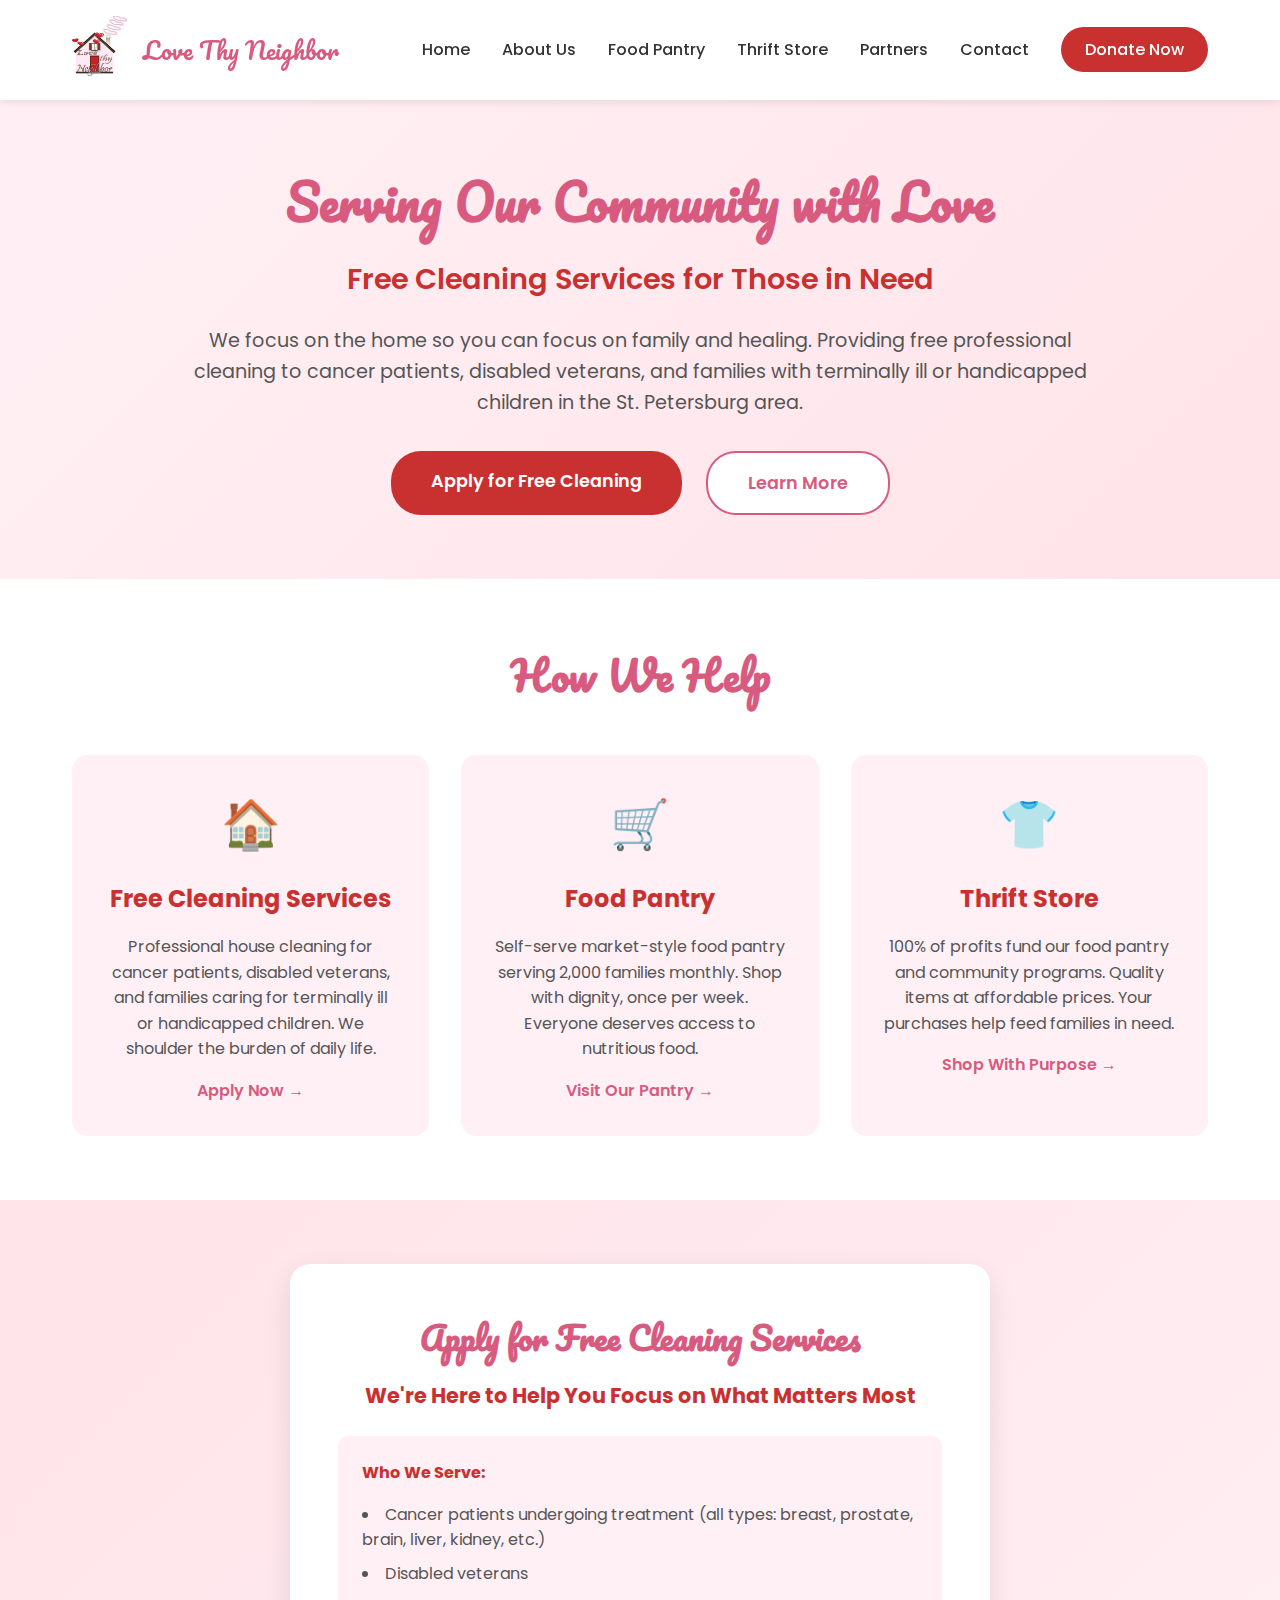
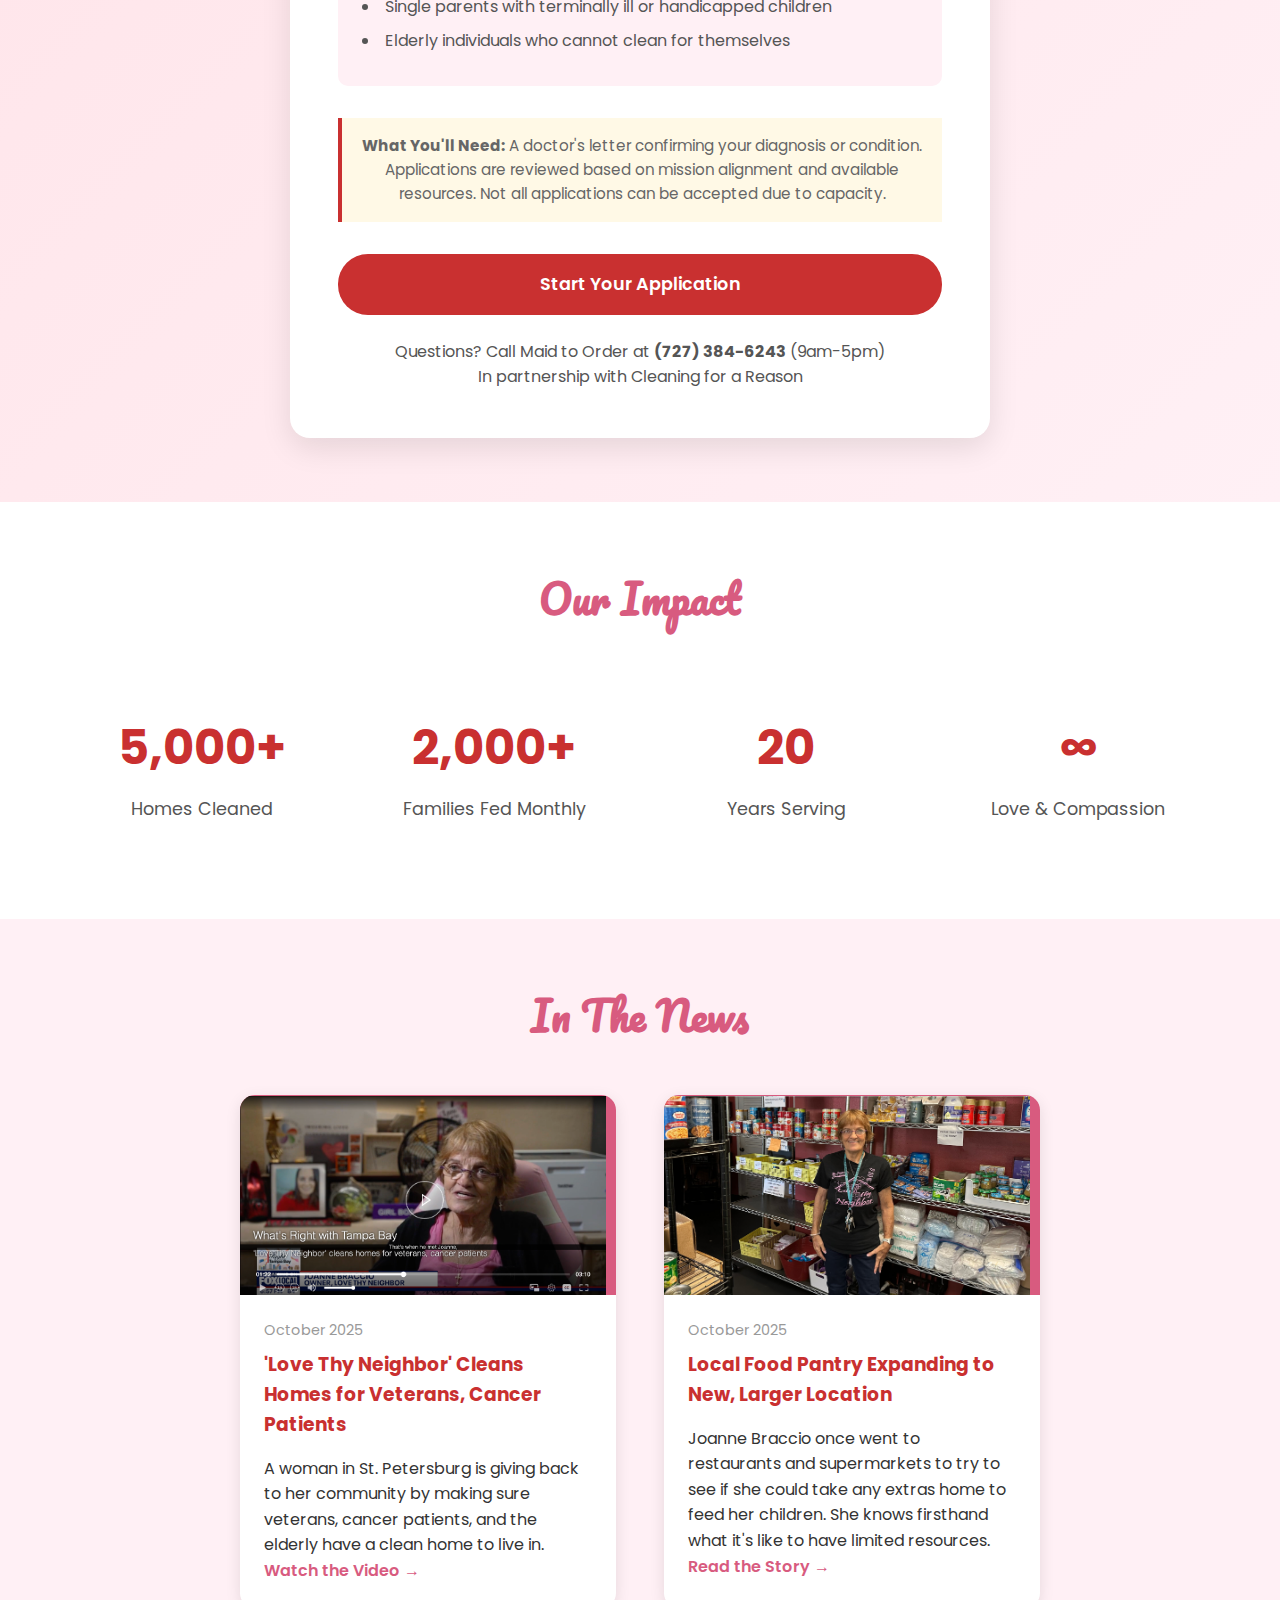
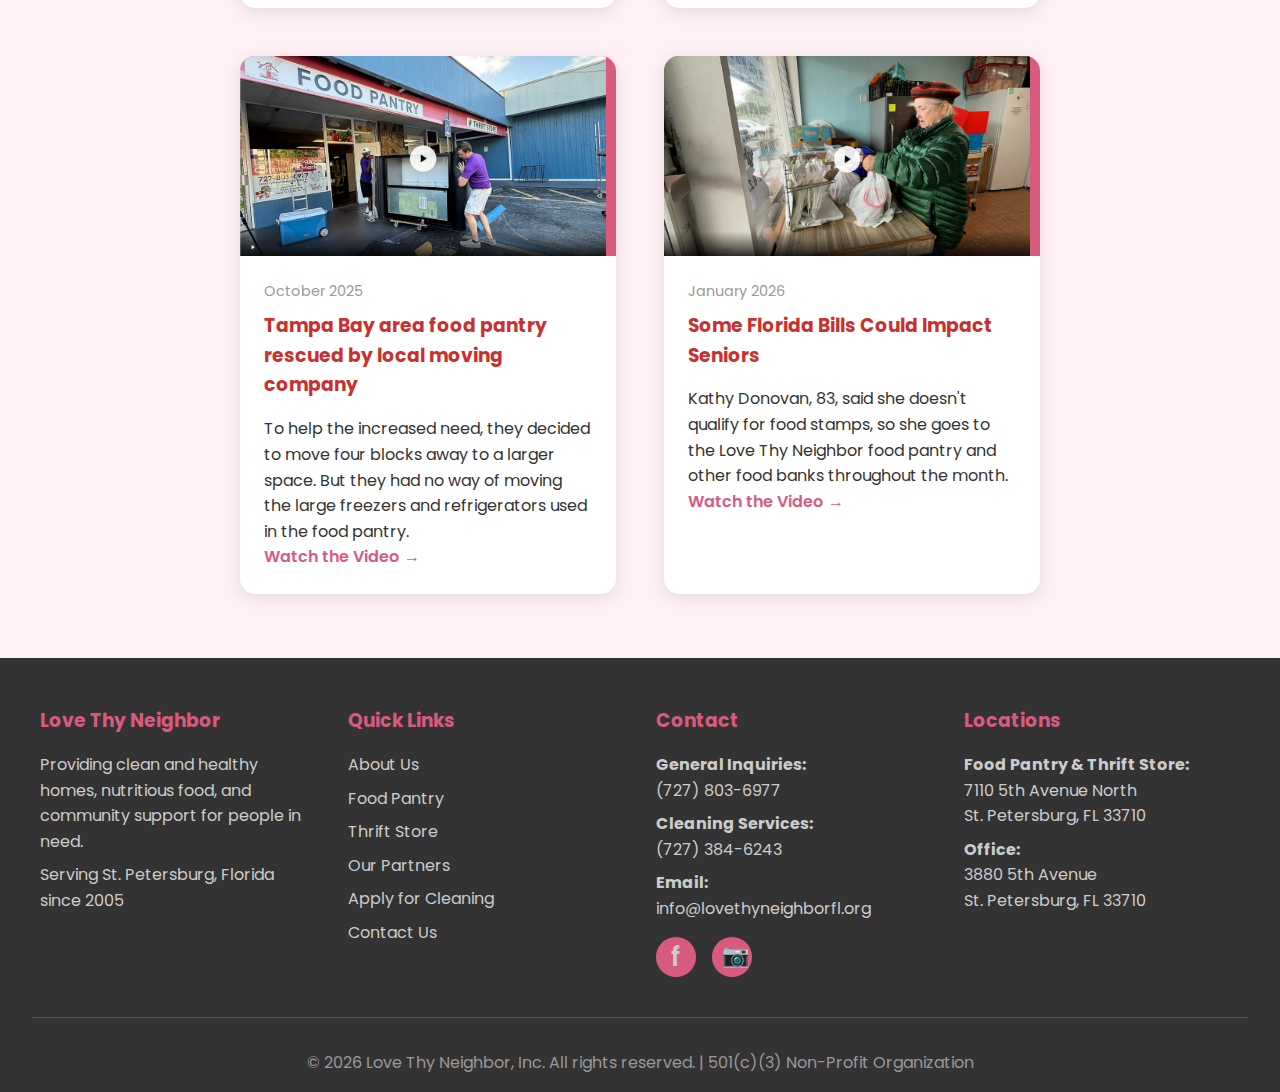
<file: index.html>
<!DOCTYPE html>
<html lang="en">
  <head>
    <meta charset="UTF-8" />
    <meta name="viewport" content="width=device-width, initial-scale=1.0" />
    <link
      href="https://fonts.googleapis.com/css2?family=Poppins:wght@300;400;600;700&family=Pacifico&display=swap"
      rel="stylesheet"
    />
    <link rel="stylesheet" href="styles/main.css" />
    <title>Home - Love Thy Neighbor</title>
  </head>
  <body>
    <header>
      <nav>
        <div class="logo">
          <a href="index.html">
            <img src="images/logo.jpeg" alt="Love Thy Neighbor Logo" />
          </a>
          <span class="logo-text"
            ><a href="index.html" target="_blank">Love Thy Neighbor</a></span
          >
        </div>
        <div class="hamburger" id="hamburger">
          <span></span>
          <span></span>
          <span></span>
        </div>
        <ul id="navMenu">
          <li><a href="index.html">Home</a></li>
          <li><a href="about-us.html">About Us</a></li>
          <li><a href="food-pantry.html">Food Pantry</a></li>
          <li><a href="thrift-store.html">Thrift Store</a></li>
          <li><a href="partners.html">Partners</a></li>
          <li><a href="contact.html">Contact</a></li>
          <li>
            <a
              href="https://www.zeffy.com/en-US/donation-form/love-thy-neighbor-giving-hope-to-our-community"
              class="donate-btn"
              target="_blank"
              >Donate Now</a
            >
          </li>
        </ul>
      </nav>
    </header>

    <section class="hero">
      <div class="hero-content">
        <h1>Serving Our Community with Love</h1>
        <h2>Free Cleaning Services for Those in Need</h2>
        <p>
          We focus on the home so you can focus on family and healing. Providing
          free professional cleaning to cancer patients, disabled veterans, and
          families with terminally ill or handicapped children in the St.
          Petersburg area.
        </p>
        <div class="cta-buttons">
          <a href="apply.html" class="btn btn-primary"
            >Apply for Free Cleaning</a
          >
          <a href="#services" class="btn btn-secondary">Learn More</a>
        </div>
      </div>
    </section>

    <section class="services" id="services">
      <div class="container">
        <h2 class="section-title">How We Help</h2>
        <div class="services-grid">
          <div class="service-card">
            <div class="service-icon">🏠</div>
            <h3>Free Cleaning Services</h3>
            <p>
              Professional house cleaning for cancer patients, disabled
              veterans, and families caring for terminally ill or handicapped
              children. We shoulder the burden of daily life.
            </p>
            <a href="#apply">Apply Now →</a>
          </div>

          <div class="service-card">
            <div class="service-icon">🛒</div>
            <h3>Food Pantry</h3>
            <p>
              Self-serve market-style food pantry serving 2,000 families
              monthly. Shop with dignity, once per week. Everyone deserves
              access to nutritious food.
            </p>
            <a href="food-pantry.html">Visit Our Pantry →</a>
          </div>

          <div class="service-card">
            <div class="service-icon">👕</div>
            <h3>Thrift Store</h3>
            <p>
              100% of profits fund our food pantry and community programs.
              Quality items at affordable prices. Your purchases help feed
              families in need.
            </p>
            <a href="thrift-store.html">Shop With Purpose →</a>
          </div>
        </div>
      </div>
    </section>

    <section class="application" id="apply">
      <div class="container">
        <div class="app-box">
          <h2>Apply for Free Cleaning Services</h2>
          <h3>We're Here to Help You Focus on What Matters Most</h3>

          <div class="eligibility">
            <h4>Who We Serve:</h4>
            <ul>
              <li>
                Cancer patients undergoing treatment (all types: breast,
                prostate, brain, liver, kidney, etc.)
              </li>
              <li>Disabled veterans</li>
              <li>
                Single parents with terminally ill or handicapped children
              </li>
              <li>Elderly individuals who cannot clean for themselves</li>
            </ul>
          </div>

          <div class="form-note">
            <strong>What You'll Need:</strong> A doctor's letter confirming your
            diagnosis or condition. Applications are reviewed based on mission
            alignment and available resources. Not all applications can be
            accepted due to capacity.
          </div>

          <a href="#" class="btn btn-primary">Start Your Application</a>

          <p style="text-align: center; margin-top: 1.5rem; color: #555">
            Questions? Call Maid to Order at
            <strong>(727) 384-6243</strong> (9am-5pm)<br />
            In partnership with Cleaning for a Reason
          </p>
        </div>
      </div>
    </section>

    <section class="impact">
      <div class="container">
        <h2 class="section-title">Our Impact</h2>
        <div class="impact-stats">
          <div class="stat-box">
            <div class="stat-number">5,000+</div>
            <div class="stat-label">Homes Cleaned</div>
          </div>
          <div class="stat-box">
            <div class="stat-number">2,000+</div>
            <div class="stat-label">Families Fed Monthly</div>
          </div>
          <div class="stat-box">
            <div class="stat-number">20</div>
            <div class="stat-label">Years Serving</div>
          </div>
          <div class="stat-box">
            <div class="stat-number">∞</div>
            <div class="stat-label">Love & Compassion</div>
          </div>
        </div>
      </div>
    </section>

    <section class="news">
      <div class="news-container">
        <h2 class="section-title">In The News</h2>
        <div class="news-grid">
          <div class="news-card">
            <div class="news-image">
              <a href="https://www.fox13news.com/video/1724852" target="_blank">
                <img
                  src="images/news-story-1.png"
                  alt="Screenshot of Fox 13 Story about Love Thy Neighbor's Nonprofit"
                  class="news-story-image"
                />
              </a>
            </div>
            <div class="news-content">
              <p class="news-date">October 2025</p>
              <h3>
                'Love Thy Neighbor' Cleans Homes for Veterans, Cancer Patients
              </h3>
              <p>
                A woman in St. Petersburg is giving back to her community by
                making sure veterans, cancer patients, and the elderly have a
                clean home to live in.
              </p>
              <a href="https://www.fox13news.com/video/1724852" target="_blank"
                >Watch the Video →</a
              >
            </div>
          </div>

          <div class="news-card">
            <div class="news-image">
              <a
                href="https://stpetecatalyst.com/local-food-pantry-expanding-to-new-larger-location/"
                target="_blank"
              >
                <img
                  src="images/news-story-2.png"
                  alt="Screenshot of St Pete Catalyst Story about Love Thy Neighbor's Food Pantry"
                  class="news-story-image"
                />
              </a>
            </div>
            <div class="news-content">
              <p class="news-date">October 2025</p>
              <h3>Local Food Pantry Expanding to New, Larger Location</h3>
              <p>
                Joanne Braccio once went to restaurants and supermarkets to try
                to see if she could take any extras home to feed her children.
                She knows firsthand what it's like to have limited resources.
              </p>
              <a
                href="https://stpetecatalyst.com/local-food-pantry-expanding-to-new-larger-location/"
                target="_blank"
                >Read the Story →</a
              >
            </div>
          </div>

          <div class="news-card">
            <div class="news-image">
              <a
                href="https://baynews9.com/fl/tampa/news/2025/10/28/love-thy-neighbor-2-college-brothers"
                target="_blank"
              >
                <img
                  src="images/news-story-3.png"
                  alt="Screenshot of Bay News 9 Story about Love Thy Neighbor"
                  class="news-story-image"
                />
              </a>
            </div>
            <div class="news-content">
              <p class="news-date">October 2025</p>
              <h3>
                Tampa Bay area food pantry rescued by local moving company
              </h3>
              <p>
                To help the increased need, they decided to move four blocks
                away to a larger space. But they had no way of moving the large
                freezers and refrigerators used in the food pantry.
              </p>
              <a
                href="https://baynews9.com/fl/tampa/news/2025/10/28/love-thy-neighbor-2-college-brothers"
                target="_blank"
                >Watch the Video →</a
              >
            </div>
          </div>

          <div class="news-card">
            <div class="news-image">
              <a
                href="https://baynews9.com/fl/tampa/news/2026/01/22/florida-bills-impacting-seniors"
                target="_blank"
              >
                <img
                  src="images/news-story-4.png"
                  alt="Screenshot of Spectrum News Story about rising Florida bills impacting seniors"
                  class="news-story-image"
                />
              </a>
            </div>
            <div class="news-content">
              <p class="news-date">January 2026</p>
              <h3>Some Florida Bills Could Impact Seniors</h3>
              <p>
                Kathy Donovan, 83, said she doesn't qualify for food stamps, so
                she goes to the Love Thy Neighbor food pantry and other food
                banks throughout the month.
              </p>
              <a
                href="https://baynews9.com/fl/tampa/news/2026/01/22/florida-bills-impacting-seniors"
                target="_blank"
                >Watch the Video →</a
              >
            </div>
          </div>
        </div>
      </div>
    </section>

    <footer>
      <div class="footer-content">
        <div class="footer-section">
          <h3>Love Thy Neighbor</h3>
          <p>
            Providing clean and healthy homes, nutritious food, and community
            support for people in need.
          </p>
          <p>Serving St. Petersburg, Florida since 2005</p>
        </div>

        <div class="footer-section">
          <h3>Quick Links</h3>
          <a href="about-us.html">About Us</a>
          <a href="food-pantry.html">Food Pantry</a>
          <a href="thrift-store.html">Thrift Store</a>
          <a href="partners.html">Our Partners</a>
          <a href="apply.html">Apply for Cleaning</a>
          <a href="contact.html">Contact Us</a>
        </div>

        <div class="footer-section">
          <h3>Contact</h3>
          <p><strong>General Inquiries:</strong><br />(727) 803-6977</p>
          <p><strong>Cleaning Services:</strong><br />(727) 384-6243</p>
          <p><strong>Email:</strong><br />info@lovethyneighborfl.org</p>
          <div class="social-links">
            <a
              href="https://www.facebook.com/p/Love-Thy-Neighbor-Florida-100093370116046/"
              class="social-icon facebook"
              target="_blank"
              rel="noreferrer"
              >f</a
            >
            <a
              href="https://www.instagram.com/lovethyneighborfl/"
              class="social-icon camera"
              target="_blank"
              rel="noreferrer"
              >📷</a
            >
          </div>
        </div>

        <div class="footer-section">
          <h3>Locations</h3>
          <p>
            <strong>Food Pantry & Thrift Store:</strong><br />7110 5th Avenue
            North<br />St. Petersburg, FL 33710
          </p>
          <p>
            <strong>Office:</strong><br />3880 5th Avenue<br />St. Petersburg,
            FL 33710
          </p>
        </div>
      </div>

      <div class="footer-bottom">
        <p>
          &copy; 2026 Love Thy Neighbor, Inc. All rights reserved. | 501(c)(3)
          Non-Profit Organization
        </p>
      </div>
    </footer>

    <script src="script/main.js"></script>
  </body>
</html>
</file>
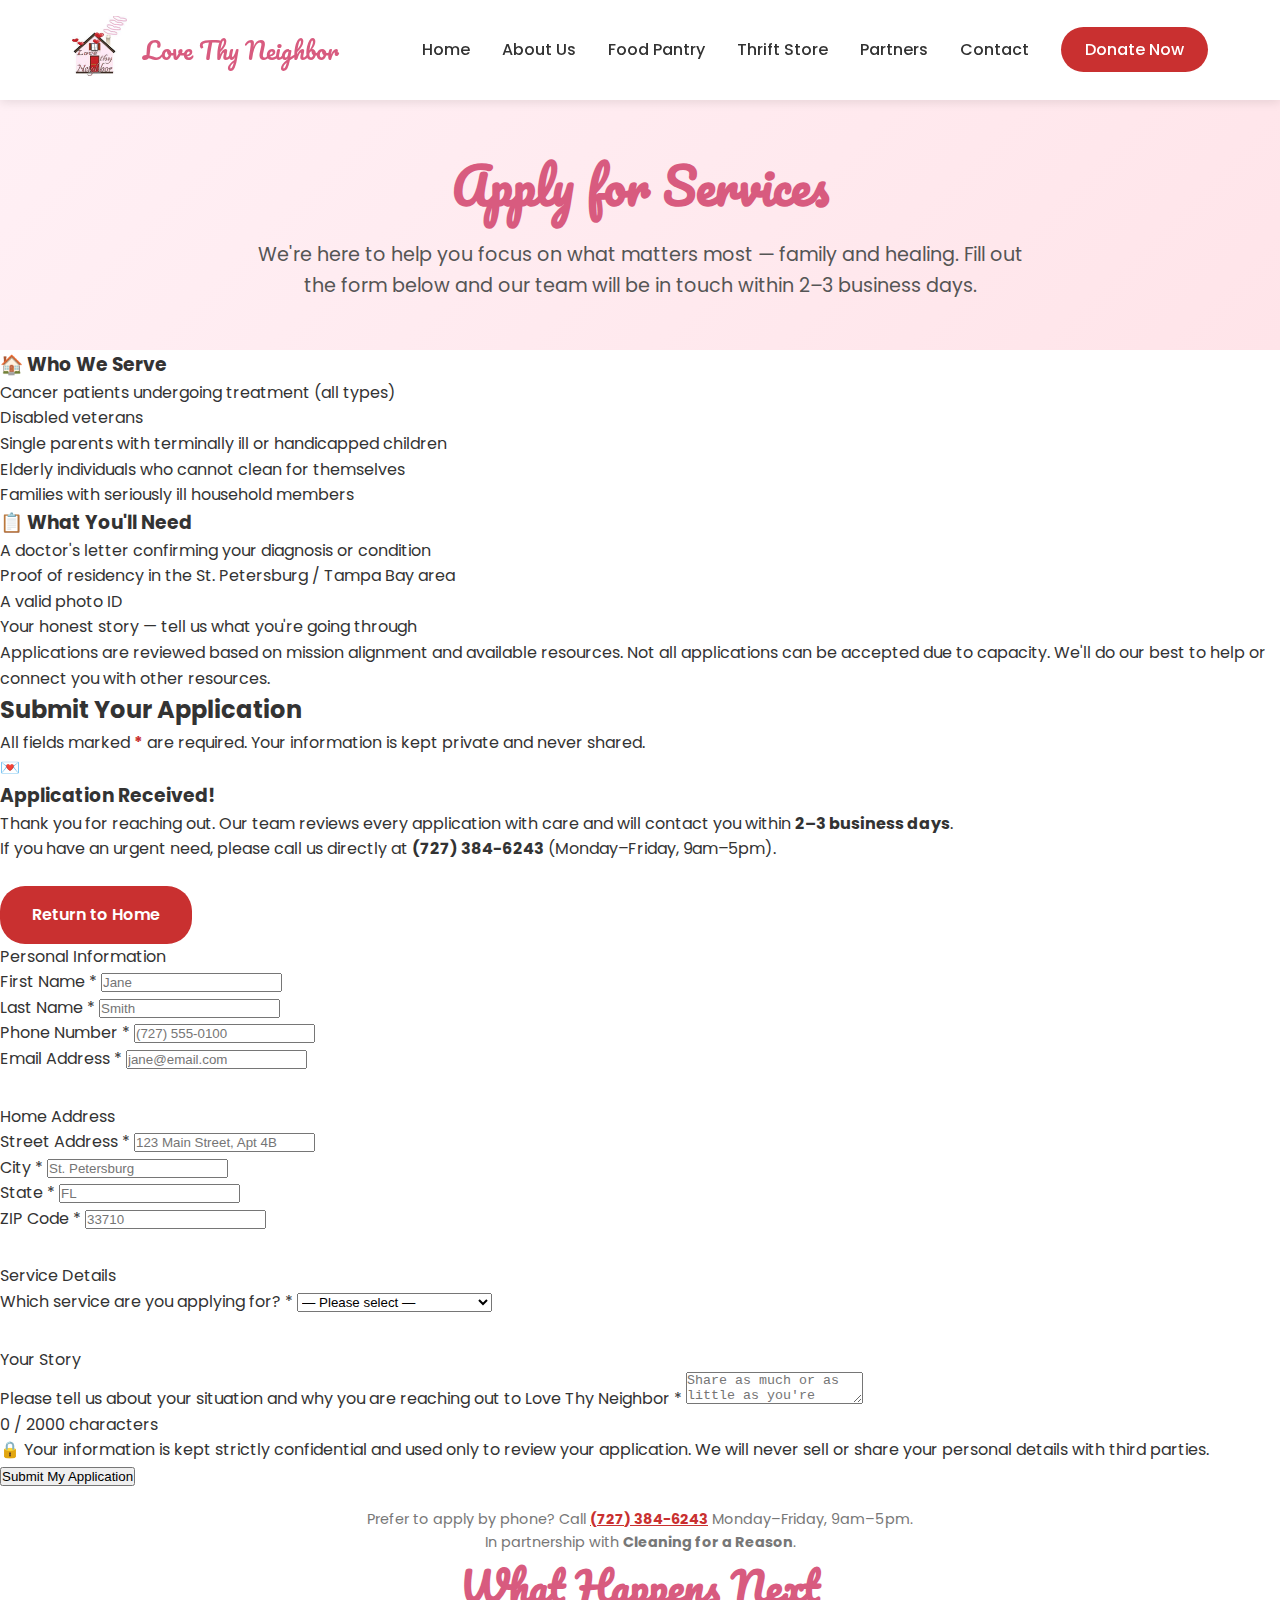
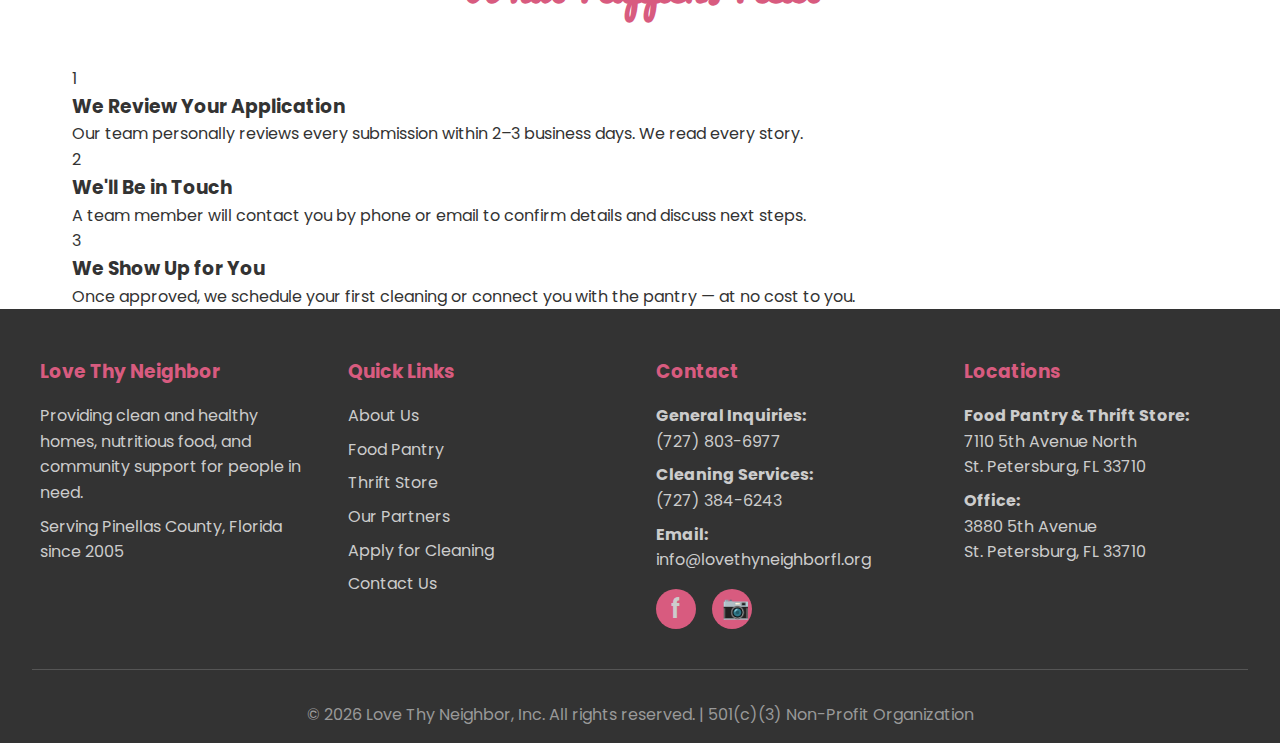
<file: apply.html>
<!DOCTYPE html>
<html lang="en">
  <head>
    <meta charset="UTF-8" />
    <meta name="viewport" content="width=device-width, initial-scale=1.0" />
    <link
      href="https://fonts.googleapis.com/css2?family=Poppins:wght@300;400;600;700&family=Pacifico&display=swap"
      rel="stylesheet"
    />
    <link rel="stylesheet" href="styles/main.css" />
    <title>Apply for Services - Love Thy Neighbor</title>
  </head>
  <body>
    <!-- ============================================================
         HEADER
         ============================================================ -->
    <header>
      <nav>
        <div class="logo">
          <a href="index.html">
            <img src="images/logo.jpeg" alt="Love Thy Neighbor Logo" />
          </a>
          <span class="logo-text">
            <a href="index.html">Love Thy Neighbor</a>
          </span>
        </div>
        <div class="hamburger" id="hamburger">
          <span></span>
          <span></span>
          <span></span>
        </div>
        <ul id="navMenu">
          <li><a href="index.html">Home</a></li>
          <li><a href="about-us.html">About Us</a></li>
          <li><a href="food-pantry.html">Food Pantry</a></li>
          <li><a href="thrift-store.html">Thrift Store</a></li>
          <li><a href="partners.html">Partners</a></li>
          <li><a href="contact.html">Contact</a></li>
          <li>
            <a
              href="https://www.zeffy.com/en-US/donation-form/love-thy-neighbor-giving-hope-to-our-community"
              class="donate-btn"
              target="_blank"
              >Donate Now</a
            >
          </li>
        </ul>
      </nav>
    </header>

    <!-- ============================================================
         PAGE HEADER
         ============================================================ -->
    <div class="page-header">
      <h1>Apply for Services</h1>
      <p>
        We're here to help you focus on what matters most — family and healing.
        Fill out the form below and our team will be in touch within 2–3
        business days.
      </p>
    </div>

    <!-- ============================================================
         ELIGIBILITY & REQUIREMENTS STRIP
         ============================================================ -->
    <section class="apply-eligibility">
      <div class="apply-eligibility-inner">
        <div class="eligibility-panel">
          <h3>🏠 Who We Serve</h3>
          <ul>
            <li>Cancer patients undergoing treatment (all types)</li>
            <li>Disabled veterans</li>
            <li>Single parents with terminally ill or handicapped children</li>
            <li>Elderly individuals who cannot clean for themselves</li>
            <li>Families with seriously ill household members</li>
          </ul>
        </div>

        <div class="requirement-panel">
          <h3>📋 What You'll Need</h3>
          <ul>
            <li>A doctor's letter confirming your diagnosis or condition</li>
            <li>Proof of residency in the St. Petersburg / Tampa Bay area</li>
            <li>A valid photo ID</li>
            <li>Your honest story — tell us what you're going through</li>
          </ul>
          <p class="req-note">
            Applications are reviewed based on mission alignment and available
            resources. Not all applications can be accepted due to capacity.
            We'll do our best to help or connect you with other resources.
          </p>
        </div>
      </div>
    </section>

    <!-- ============================================================
         APPLICATION FORM
         ============================================================ -->
    <section class="apply-section">
      <div class="apply-form-wrap">
        <h2>Submit Your Application</h2>
        <p class="apply-form-subtitle">
          All fields marked
          <span style="color: #c93030; font-weight: 700">*</span>
          are required. Your information is kept private and never shared.
        </p>

        <!-- Success message (hidden until form submits) -->
        <div class="apply-success-msg" id="applySuccess">
          <span class="success-icon">💌</span>
          <h3>Application Received!</h3>
          <p>
            Thank you for reaching out. Our team reviews every application with
            care and will contact you within <strong>2–3 business days</strong>.
          </p>
          <p>
            If you have an urgent need, please call us directly at
            <strong>(727) 384-6243</strong> (Monday–Friday, 9am–5pm).
          </p>
          <a href="index.html" class="btn" style="margin-top: 1.5rem"
            >Return to Home</a
          >
        </div>

        <form id="applyForm" novalidate>
          <!-- — — PERSONAL INFORMATION — — -->
          <p class="form-section-label">Personal Information</p>

          <div class="apply-form-row">
            <div class="apply-field-group">
              <label for="applyFirstName">
                First Name <span class="required-star">*</span>
              </label>
              <input
                type="text"
                id="applyFirstName"
                name="firstName"
                placeholder="Jane"
                autocomplete="given-name"
              />
              <span class="field-error-msg" id="applyFirstNameError"></span>
            </div>

            <div class="apply-field-group">
              <label for="applyLastName">
                Last Name <span class="required-star">*</span>
              </label>
              <input
                type="text"
                id="applyLastName"
                name="lastName"
                placeholder="Smith"
                autocomplete="family-name"
              />
              <span class="field-error-msg" id="applyLastNameError"></span>
            </div>
          </div>

          <div class="apply-form-row">
            <div class="apply-field-group">
              <label for="applyPhone">
                Phone Number <span class="required-star">*</span>
              </label>
              <input
                type="tel"
                id="applyPhone"
                name="phone"
                placeholder="(727) 555-0100"
                autocomplete="tel"
              />
              <span class="field-error-msg" id="applyPhoneError"></span>
            </div>

            <div class="apply-field-group">
              <label for="applyEmail">
                Email Address <span class="required-star">*</span>
              </label>
              <input
                type="email"
                id="applyEmail"
                name="email"
                placeholder="jane@email.com"
                autocomplete="email"
              />
              <span class="field-error-msg" id="applyEmailError"></span>
            </div>
          </div>

          <!-- — — HOME ADDRESS — — -->
          <p class="form-section-label" style="margin-top: 2rem">
            Home Address
          </p>

          <div class="apply-field-group">
            <label for="applyStreet">
              Street Address <span class="required-star">*</span>
            </label>
            <input
              type="text"
              id="applyStreet"
              name="street"
              placeholder="123 Main Street, Apt 4B"
              autocomplete="street-address"
            />
            <span class="field-error-msg" id="applyStreetError"></span>
          </div>

          <div class="address-subgrid">
            <div class="apply-field-group">
              <label for="applyCity">
                City <span class="required-star">*</span>
              </label>
              <input
                type="text"
                id="applyCity"
                name="city"
                placeholder="St. Petersburg"
                autocomplete="address-level2"
              />
              <span class="field-error-msg" id="applyCityError"></span>
            </div>

            <div class="apply-field-group">
              <label for="applyState">
                State <span class="required-star">*</span>
              </label>
              <input
                type="text"
                id="applyState"
                name="state"
                placeholder="FL"
                maxlength="2"
                autocomplete="address-level1"
              />
              <span class="field-error-msg" id="applyStateError"></span>
            </div>

            <div class="apply-field-group">
              <label for="applyZip">
                ZIP Code <span class="required-star">*</span>
              </label>
              <input
                type="text"
                id="applyZip"
                name="zip"
                placeholder="33710"
                maxlength="10"
                autocomplete="postal-code"
              />
              <span class="field-error-msg" id="applyZipError"></span>
            </div>
          </div>

          <!-- — — SERVICE DETAILS — — -->
          <p class="form-section-label" style="margin-top: 2rem">
            Service Details
          </p>

          <div class="apply-field-group">
            <label for="applyService">
              Which service are you applying for?
              <span class="required-star">*</span>
            </label>
            <select id="applyService" name="service">
              <option value="">— Please select —</option>
              <option value="cleaning">Free Cleaning Services</option>
              <option value="pantry">Food Pantry Access</option>
              <option value="both">Both Cleaning & Food Pantry</option>
              <option value="other">Other / Not Sure</option>
            </select>
            <span class="field-error-msg" id="applyServiceError"></span>
          </div>

          <!-- — — YOUR STORY — — -->
          <p class="form-section-label" style="margin-top: 2rem">Your Story</p>

          <div class="apply-field-group">
            <label for="applyStory">
              Please tell us about your situation and why you are reaching out
              to Love Thy Neighbor <span class="required-star">*</span>
            </label>
            <textarea
              id="applyStory"
              name="story"
              placeholder="Share as much or as little as you're comfortable with. Tell us about your diagnosis or condition, your family situation, and how our services could help you right now…"
            ></textarea>
            <div class="char-counter" id="storyCharCount">
              0 / 2000 characters
            </div>
            <span class="field-error-msg" id="applyStoryError"></span>
          </div>

          <!-- Privacy note -->
          <div class="apply-privacy-note">
            <span class="lock">🔒</span>
            <span>
              Your information is kept strictly confidential and used only to
              review your application. We will never sell or share your personal
              details with third parties.
            </span>
          </div>

          <button type="submit" class="apply-submit-btn" id="applySubmitBtn">
            Submit My Application
          </button>

          <p
            style="
              text-align: center;
              margin-top: 1.2rem;
              color: #777;
              font-size: 0.9rem;
            "
          >
            Prefer to apply by phone? Call
            <strong
              ><a href="tel:7273846243" style="color: #c93030"
                >(727) 384-6243</a
              ></strong
            >
            Monday–Friday, 9am–5pm.<br />In partnership with
            <strong>Cleaning for a Reason</strong>.
          </p>
        </form>
      </div>
    </section>

    <!-- ============================================================
         WHAT HAPPENS NEXT
         ============================================================ -->
    <section class="apply-next-steps">
      <div class="container">
        <h2 class="section-title">What Happens Next</h2>
        <div class="next-steps-grid">
          <div class="next-step-card">
            <div class="next-step-number">1</div>
            <h3>We Review Your Application</h3>
            <p>
              Our team personally reviews every submission within 2–3 business
              days. We read every story.
            </p>
          </div>

          <div class="next-step-card">
            <div class="next-step-number">2</div>
            <h3>We'll Be in Touch</h3>
            <p>
              A team member will contact you by phone or email to confirm
              details and discuss next steps.
            </p>
          </div>

          <div class="next-step-card">
            <div class="next-step-number">3</div>
            <h3>We Show Up for You</h3>
            <p>
              Once approved, we schedule your first cleaning or connect you with
              the pantry — at no cost to you.
            </p>
          </div>
        </div>
      </div>
    </section>

    <!-- ============================================================
         FOOTER
         ============================================================ -->
    <footer>
      <div class="footer-content">
        <div class="footer-section">
          <h3>Love Thy Neighbor</h3>
          <p>
            Providing clean and healthy homes, nutritious food, and community
            support for people in need.
          </p>
          <p>Serving Pinellas County, Florida since 2005</p>
        </div>

        <div class="footer-section">
          <h3>Quick Links</h3>
          <a href="about-us.html">About Us</a>
          <a href="food-pantry.html">Food Pantry</a>
          <a href="thrift-store.html">Thrift Store</a>
          <a href="partners.html">Our Partners</a>
          <a href="apply.html">Apply for Cleaning</a>
          <a href="contact.html">Contact Us</a>
        </div>

        <div class="footer-section">
          <h3>Contact</h3>
          <p><strong>General Inquiries:</strong><br />(727) 803-6977</p>
          <p><strong>Cleaning Services:</strong><br />(727) 384-6243</p>
          <p><strong>Email:</strong><br />info@lovethyneighborfl.org</p>
          <div class="social-links">
            <a
              href="https://www.facebook.com/p/Love-Thy-Neighbor-Florida-100093370116046/"
              class="social-icon facebook"
              target="_blank"
              rel="noreferrer"
              >f</a
            >
            <a
              href="https://www.instagram.com/lovethyneighborfl/"
              class="social-icon camera"
              target="_blank"
              rel="noreferrer"
              >📷</a
            >
          </div>
        </div>

        <div class="footer-section">
          <h3>Locations</h3>
          <p>
            <strong>Food Pantry & Thrift Store:</strong><br />7110 5th Avenue
            North<br />St. Petersburg, FL 33710
          </p>
          <p>
            <strong>Office:</strong><br />3880 5th Avenue<br />St. Petersburg,
            FL 33710
          </p>
        </div>
      </div>

      <div class="footer-bottom">
        <p>
          &copy; 2026 Love Thy Neighbor, Inc. All rights reserved. | 501(c)(3)
          Non-Profit Organization
        </p>
      </div>
    </footer>

    <script src="script/main.js"></script>
  </body>
</html>
</file>
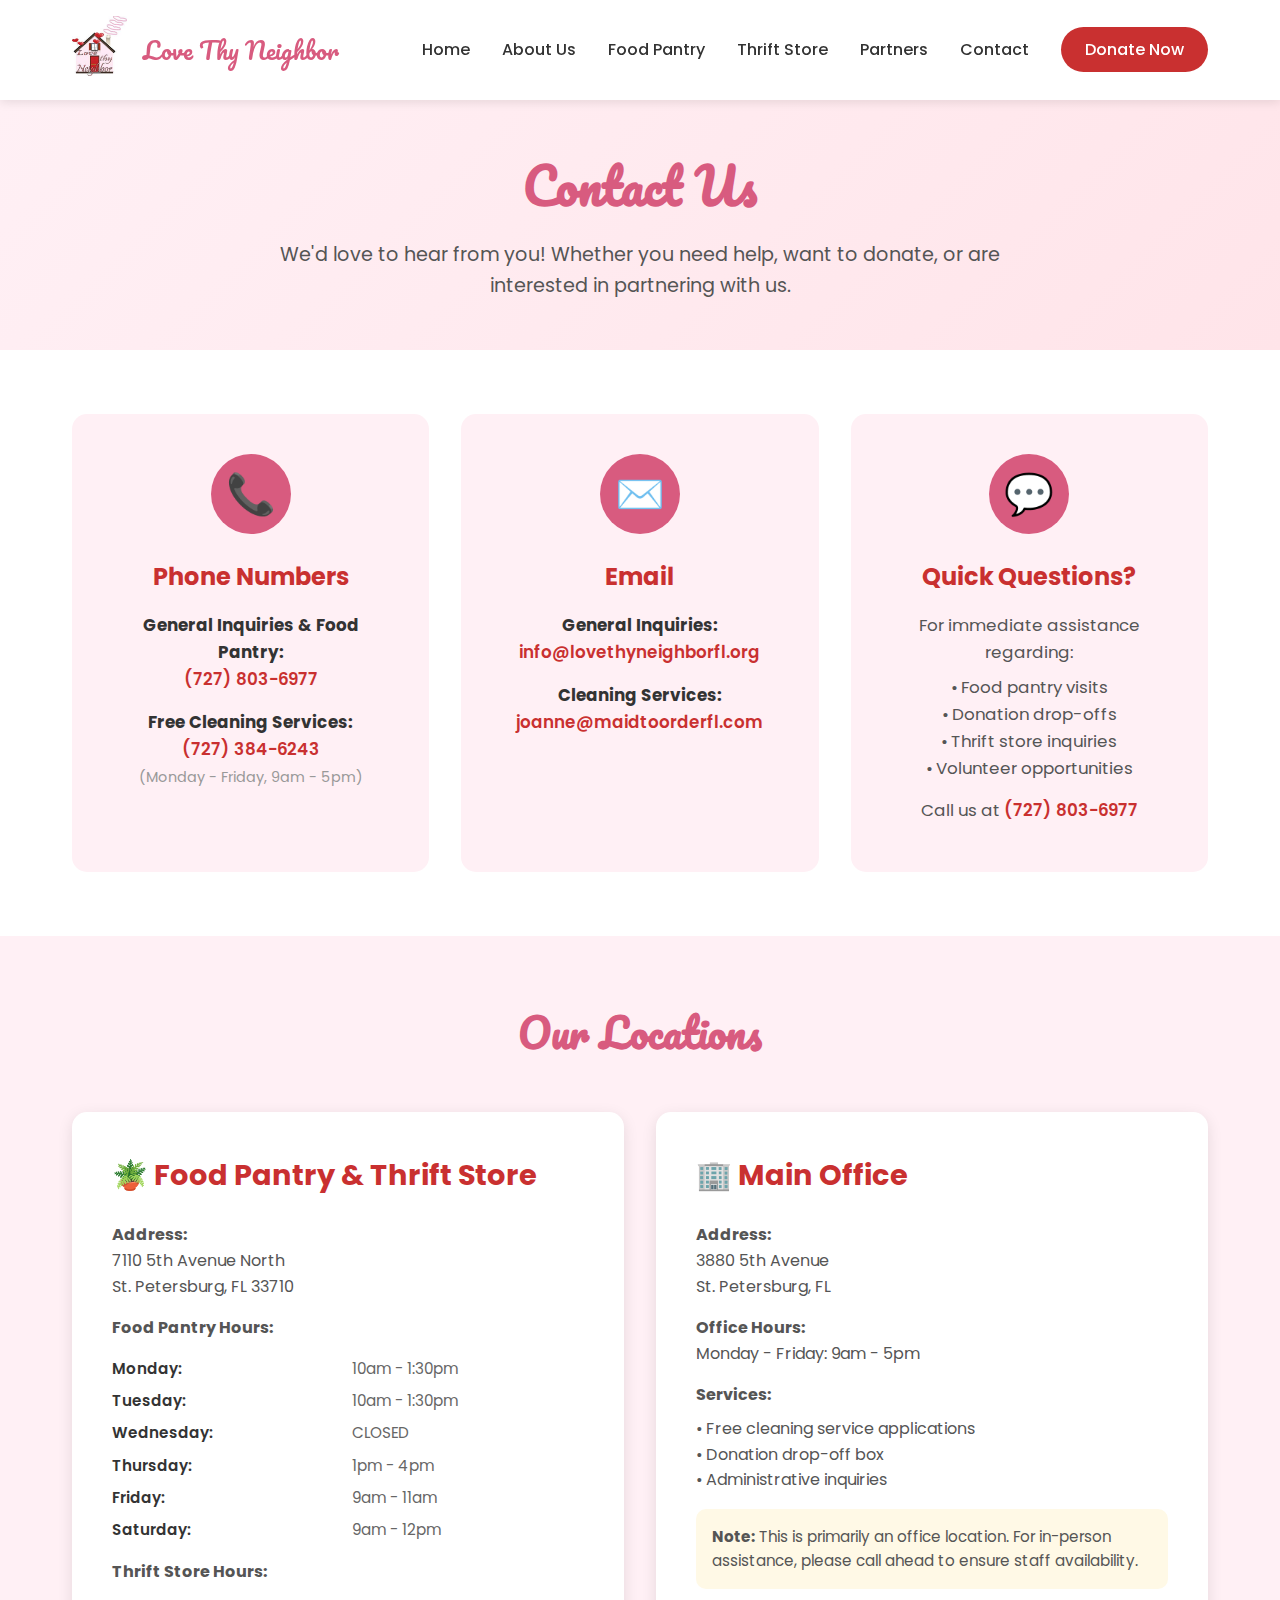
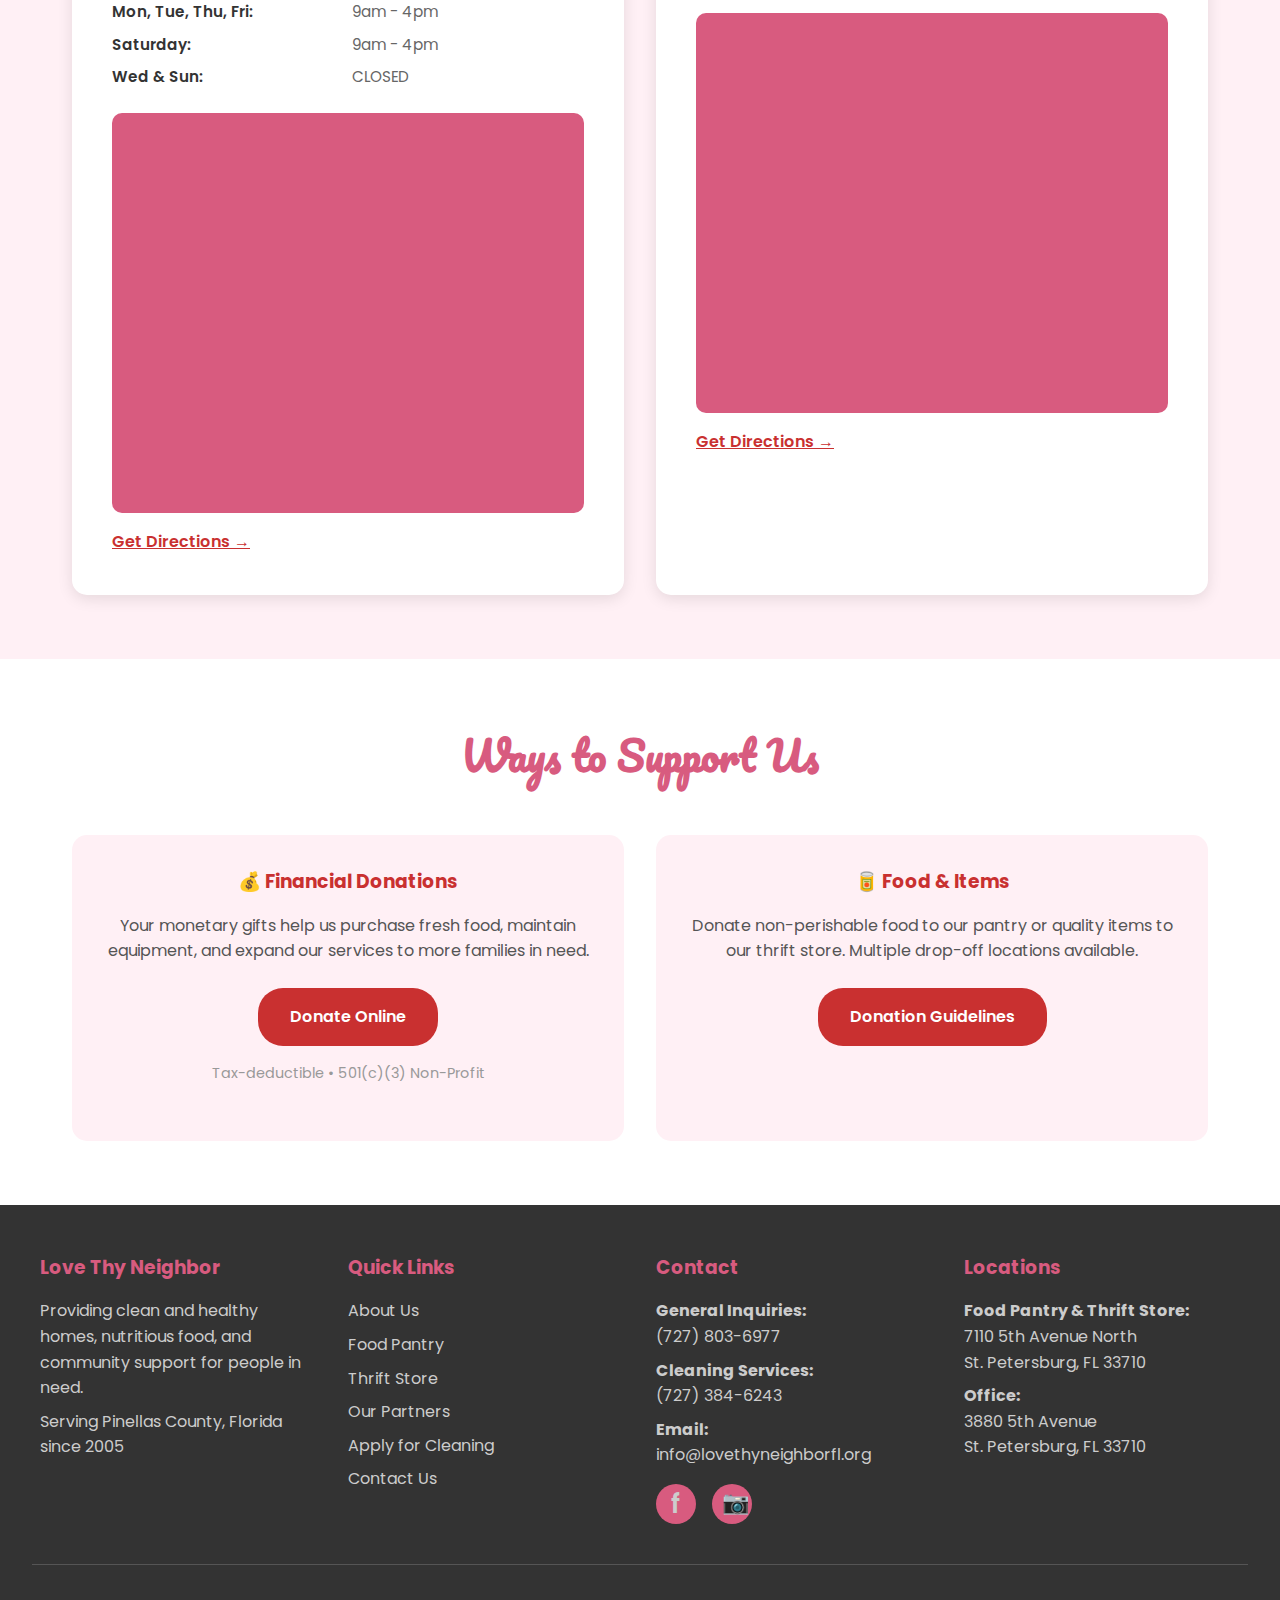
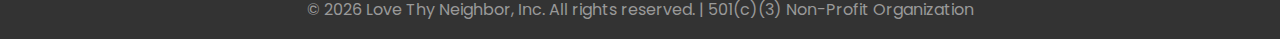
<file: contact.html>
<!DOCTYPE html>
<html lang="en">
  <head>
    <meta charset="UTF-8" />
    <meta name="viewport" content="width=device-width, initial-scale=1.0" />
    <link
      href="https://fonts.googleapis.com/css2?family=Poppins:wght@300;400;600;700&family=Pacifico&display=swap"
      rel="stylesheet"
    />
    <link rel="stylesheet" href="styles/main.css" />
    <title>Contact Us - Love Thy Neighbor</title>
  </head>
  <body>
    <header>
      <nav>
        <div class="logo">
          <a href="index.html">
            <img src="images/logo.jpeg" alt="Love Thy Neighbor Logo" />
          </a>
          <span class="logo-text"
            ><a href="index.html" target="_blank">Love Thy Neighbor</a></span
          >
        </div>
        <div class="hamburger" id="hamburger">
          <span></span>
          <span></span>
          <span></span>
        </div>
        <ul id="navMenu">
          <li><a href="index.html">Home</a></li>
          <li><a href="about-us.html">About Us</a></li>
          <li><a href="food-pantry.html">Food Pantry</a></li>
          <li><a href="thrift-store.html">Thrift Store</a></li>
          <li><a href="partners.html">Partners</a></li>
          <li><a href="contact.html">Contact</a></li>
          <li>
            <a
              href="https://www.zeffy.com/en-US/donation-form/love-thy-neighbor-giving-hope-to-our-community"
              class="donate-btn"
              target="_blank"
              >Donate Now</a
            >
          </li>
        </ul>
      </nav>
    </header>

    <div class="page-header">
      <h1>Contact Us</h1>
      <p>
        We'd love to hear from you! Whether you need help, want to donate, or
        are interested in partnering with us.
      </p>
    </div>

    <section class="contact-section">
      <div class="container">
        <div class="contact-grid">
          <div class="contact-card">
            <div class="contact-icon">📞</div>
            <h3>Phone Numbers</h3>
            <p>
              <strong>General Inquiries & Food Pantry:</strong><br />
              <a href="tel:7278036977">(727) 803-6977</a>
            </p>
            <p style="margin-top: 1rem">
              <strong>Free Cleaning Services:</strong><br />
              <a href="tel:7273846243">(727) 384-6243</a><br />
              <span style="font-size: 0.9rem; color: #999"
                >(Monday - Friday, 9am - 5pm)</span
              >
            </p>
          </div>

          <div class="contact-card">
            <div class="contact-icon">✉️</div>
            <h3>Email</h3>
            <p>
              <strong>General Inquiries:</strong><br />
              <a href="mailto:info@lovethyneighborfl.org"
                >info@lovethyneighborfl.org</a
              >
            </p>
            <p style="margin-top: 1rem">
              <strong>Cleaning Services:</strong><br />
              <a href="mailto:joanne@maidtoorderfl.com"
                >joanne@maidtoorderfl.com</a
              >
            </p>
          </div>

          <div class="contact-card">
            <div class="contact-icon">💬</div>
            <h3>Quick Questions?</h3>
            <p>For immediate assistance regarding:</p>
            <p>
              • Food pantry visits<br />
              • Donation drop-offs<br />
              • Thrift store inquiries<br />
              • Volunteer opportunities
            </p>
            <p style="margin-top: 1rem">
              Call us at
              <strong><a href="tel:7278036977">(727) 803-6977</a></strong>
            </p>
          </div>
        </div>
      </div>
    </section>

    <section class="locations">
      <div class="container">
        <h2 class="section-title">Our Locations</h2>

        <div class="location-grid">
          <div class="location-card">
            <h3>🪴 Food Pantry & Thrift Store</h3>
            <div class="location-details">
              <p>
                <strong>Address:</strong><br />
                7110 5th Avenue North<br />
                St. Petersburg, FL 33710
              </p>

              <p style="margin-top: 1rem">
                <strong>Food Pantry Hours:</strong>
              </p>
              <div class="hours-grid">
                <span class="day">Monday:</span>
                <span class="time">10am - 1:30pm</span>
                <span class="day">Tuesday:</span>
                <span class="time">10am - 1:30pm</span>
                <span class="day">Wednesday:</span>
                <span class="time">CLOSED</span>
                <span class="day">Thursday:</span>
                <span class="time">1pm - 4pm</span>
                <span class="day">Friday:</span>
                <span class="time">9am - 11am</span>
                <span class="day">Saturday:</span>
                <span class="time">9am - 12pm</span>
              </div>

              <p style="margin-top: 1rem">
                <strong>Thrift Store Hours:</strong>
              </p>
              <div class="hours-grid">
                <span class="day">Mon, Tue, Thu, Fri:</span>
                <span class="time">9am - 4pm</span>
                <span class="day">Saturday:</span>
                <span class="time">9am - 4pm</span>
                <span class="day">Wed & Sun:</span>
                <span class="time">CLOSED</span>
              </div>
            </div>
            <div class="map-placeholder">
              <iframe
                src="https://www.google.com/maps/embed?pb=!1m18!1m12!1m3!1d3530.066063623024!2d-82.73971852499695!3d27.776938522419517!2m3!1f0!2f0!3f0!3m2!1i1024!2i768!4f13.1!3m3!1m2!1s0x88c2fd2b0be8ebb1%3A0x7892e1e3943da648!2s7110%205th%20Ave%20N%2C%20St.%20Petersburg%2C%20FL%2033710!5e0!3m2!1sen!2sus!4v1763348207143!5m2!1sen!2sus"
                style="border: 0"
                allowfullscreen=""
                loading="lazy"
                referrerpolicy="no-referrer-when-downgrade"
              ></iframe>
            </div>

            <a
              href="https://maps.app.goo.gl/1KCijfwatyw7cjMB7"
              style="
                display: inline-block;
                margin-top: 1rem;
                color: #c93030;
                font-weight: 600;
              "
              >Get Directions →</a
            >
          </div>

          <div class="location-card">
            <h3>🏢 Main Office</h3>
            <div class="location-details">
              <p>
                <strong>Address:</strong><br />
                3880 5th Avenue<br />
                St. Petersburg, FL
              </p>

              <p style="margin-top: 1rem">
                <strong>Office Hours:</strong><br />
                Monday - Friday: 9am - 5pm
              </p>

              <p style="margin-top: 1rem"><strong>Services:</strong></p>
              <p>
                • Free cleaning service applications<br />
                • Donation drop-off box<br />
                • Administrative inquiries
              </p>

              <p
                style="
                  margin-top: 1rem;
                  background: #fff9e6;
                  padding: 1rem;
                  border-radius: 10px;
                  font-size: 0.95rem;
                "
              >
                <strong>Note:</strong> This is primarily an office location. For
                in-person assistance, please call ahead to ensure staff
                availability.
              </p>
            </div>
            <div class="map-placeholder">
              <iframe
                src="https://www.google.com/maps/embed?pb=!1m18!1m12!1m3!1d3530.062597716177!2d-82.68844162499695!3d27.77704532241477!2m3!1f0!2f0!3f0!3m2!1i1024!2i768!4f13.1!3m3!1m2!1s0x88c2e2535e8eba11%3A0x72f3f92e2261d861!2s3880%205th%20Ave%20N%2C%20St.%20Petersburg%2C%20FL%2033713!5e0!3m2!1sen!2sus!4v1763348948090!5m2!1sen!2sus"
                style="border: 0"
                allowfullscreen=""
                loading="lazy"
                referrerpolicy="no-referrer-when-downgrade"
              ></iframe>
            </div>
            <a
              href="https://maps.app.goo.gl/KgF7KNA1wDsRZR8o9"
              style="
                display: inline-block;
                margin-top: 1rem;
                color: #c93030;
                font-weight: 600;
              "
              >Get Directions →</a
            >
          </div>
        </div>
      </div>
    </section>

    <section class="contact-donate-section">
      <div class="container">
        <h2 class="section-title">Ways to Support Us</h2>

        <div class="donate-methods">
          <div class="donate-method">
            <h3>💰 Financial Donations</h3>
            <p>
              Your monetary gifts help us purchase fresh food, maintain
              equipment, and expand our services to more families in need.
            </p>
            <a
              href="https://www.zeffy.com/en-US/donation-form/love-thy-neighbor-giving-hope-to-our-community"
              class="btn"
              target="_blank"
              >Donate Online</a
            >
            <p style="margin-top: 1rem; font-size: 0.9rem; color: #999">
              Tax-deductible • 501(c)(3) Non-Profit
            </p>
          </div>

          <div class="donate-method">
            <h3>🥫 Food & Items</h3>
            <p>
              Donate non-perishable food to our pantry or quality items to our
              thrift store. Multiple drop-off locations available.
            </p>
            <a href="food-pantry.html#donate" class="btn"
              >Donation Guidelines</a
            >
          </div>
        </div>
      </div>
    </section>

    <footer>
      <div class="footer-content">
        <div class="footer-section">
          <h3>Love Thy Neighbor</h3>
          <p>
            Providing clean and healthy homes, nutritious food, and community
            support for people in need.
          </p>
          <p>Serving Pinellas County, Florida since 2005</p>
        </div>

        <div class="footer-section">
          <h3>Quick Links</h3>
          <a href="about-us.html">About Us</a>
          <a href="food-pantry.html">Food Pantry</a>
          <a href="thrift-store.html">Thrift Store</a>
          <a href="partners.html">Our Partners</a>
          <a href="apply.html">Apply for Cleaning</a>
          <a href="contact.html">Contact Us</a>
        </div>

        <div class="footer-section">
          <h3>Contact</h3>
          <p><strong>General Inquiries:</strong><br />(727) 803-6977</p>
          <p><strong>Cleaning Services:</strong><br />(727) 384-6243</p>
          <p><strong>Email:</strong><br />info@lovethyneighborfl.org</p>
          <div class="social-links">
            <a
              href="https://www.facebook.com/p/Love-Thy-Neighbor-Florida-100093370116046/"
              class="social-icon facebook"
              target="_blank"
              rel="noreferrer"
              >f</a
            >
            <a
              href="https://www.instagram.com/lovethyneighborfl/"
              class="social-icon camera"
              target="_blank"
              rel="noreferrer"
              >📷</a
            >
          </div>
        </div>

        <div class="footer-section">
          <h3>Locations</h3>
          <p>
            <strong>Food Pantry & Thrift Store:</strong><br />7110 5th Avenue
            North<br />St. Petersburg, FL 33710
          </p>
          <p>
            <strong>Office:</strong><br />3880 5th Avenue<br />St. Petersburg,
            FL 33710
          </p>
        </div>
      </div>

      <div class="footer-bottom">
        <p>
          &copy; 2026 Love Thy Neighbor, Inc. All rights reserved. | 501(c)(3)
          Non-Profit Organization
        </p>
      </div>
    </footer>

    <script src="script/main.js"></script>
  </body>
</html>
</file>
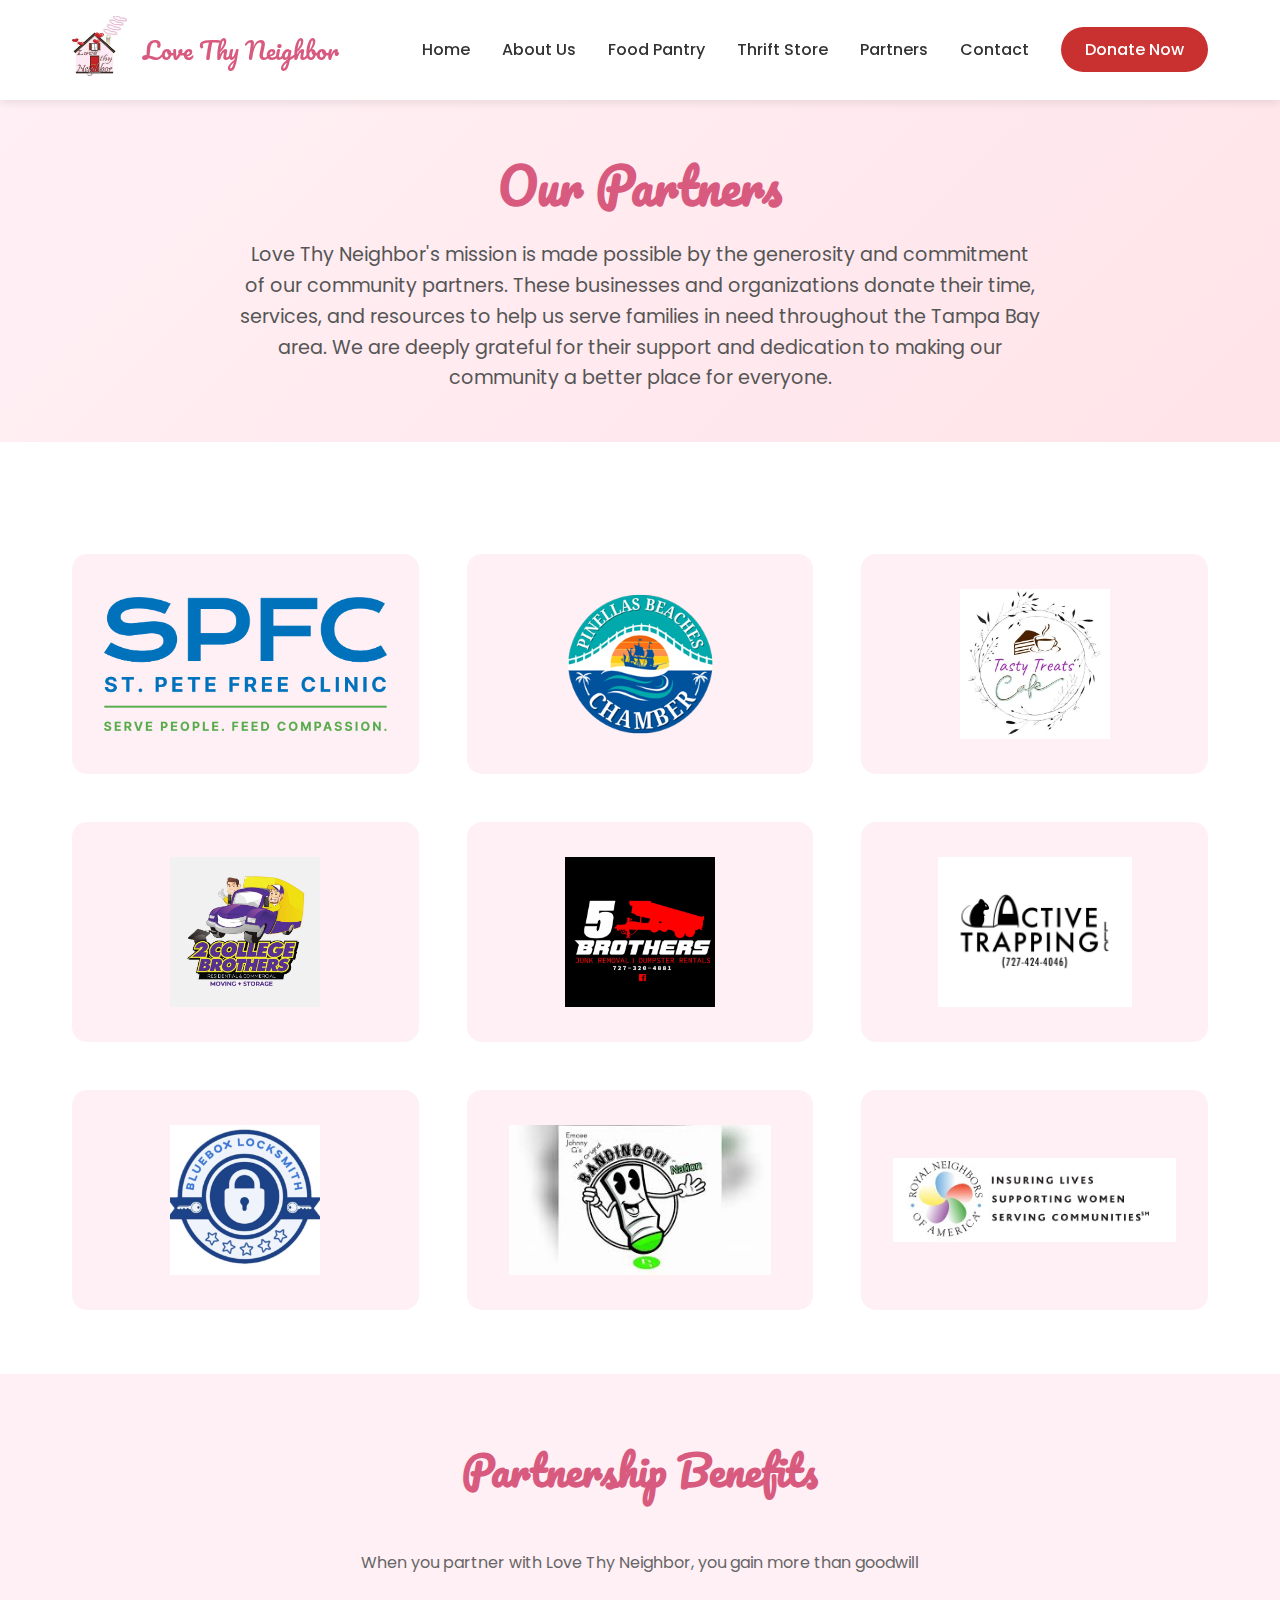
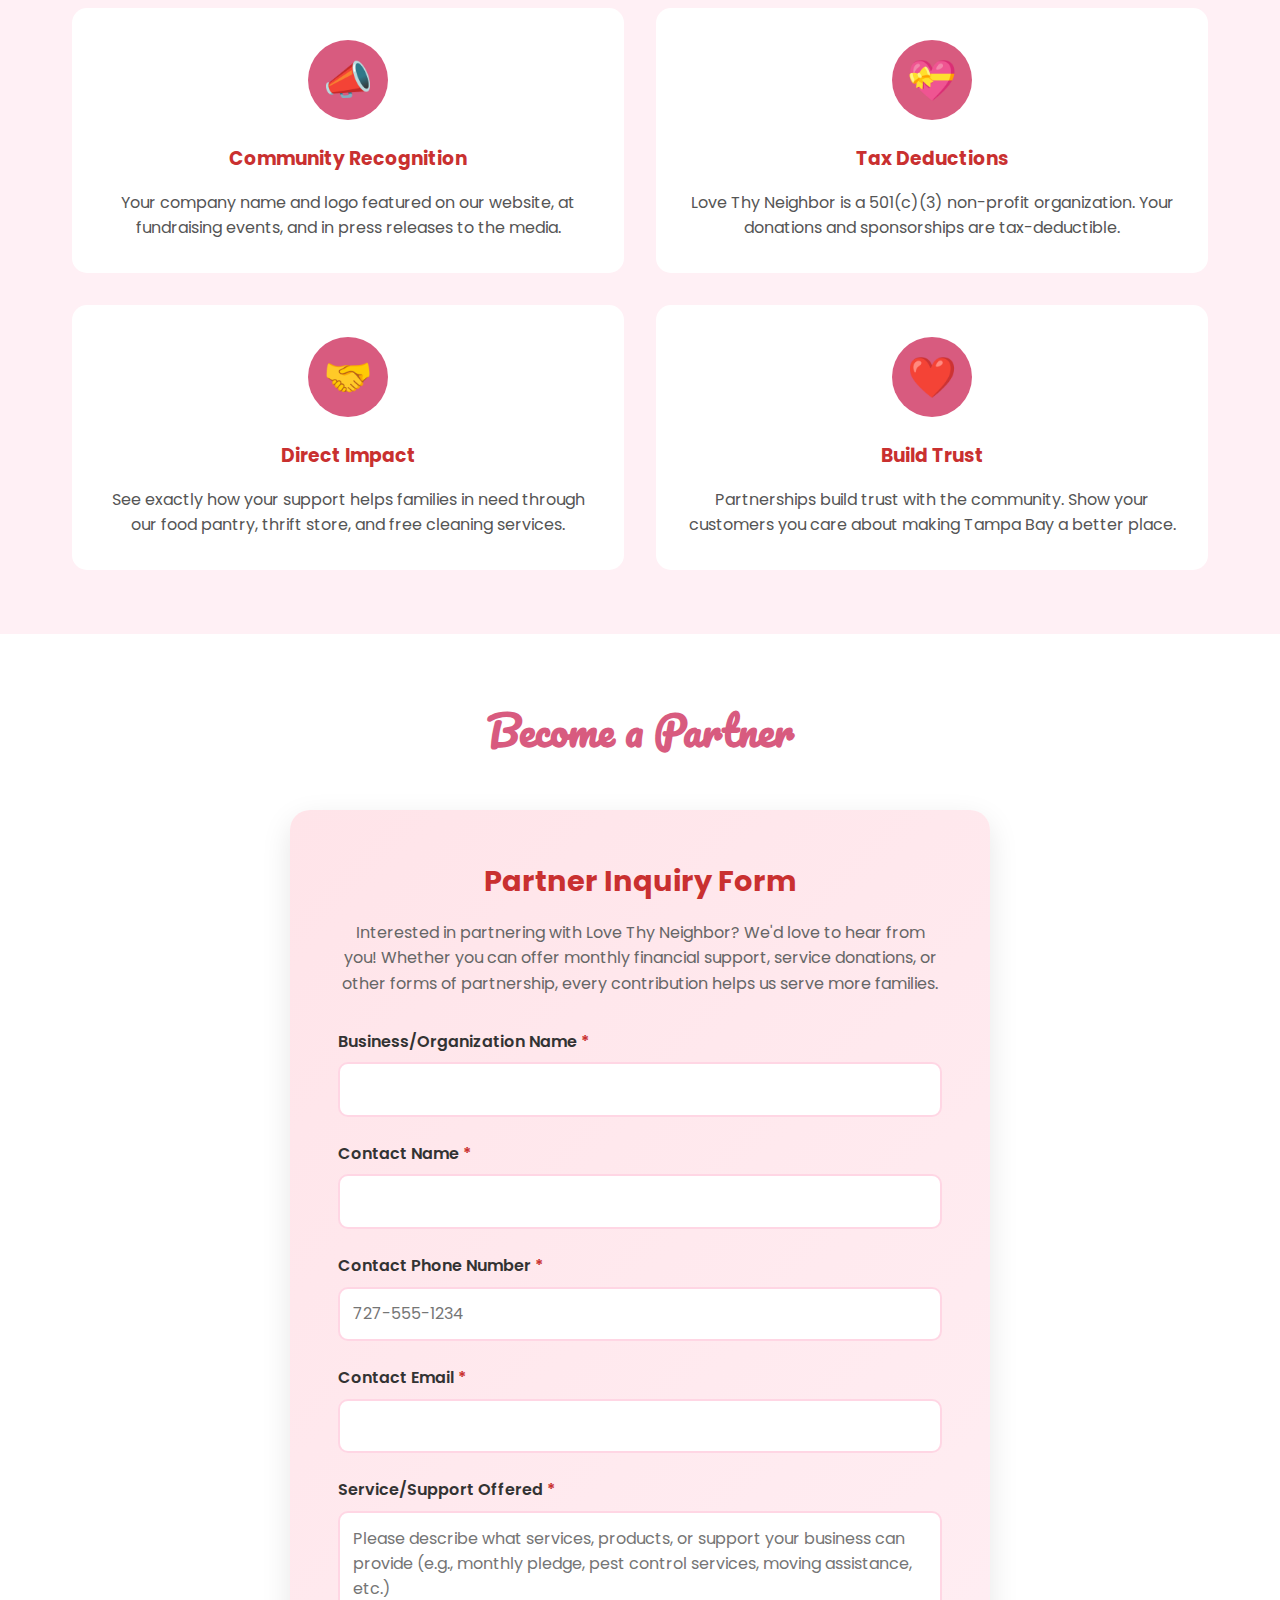
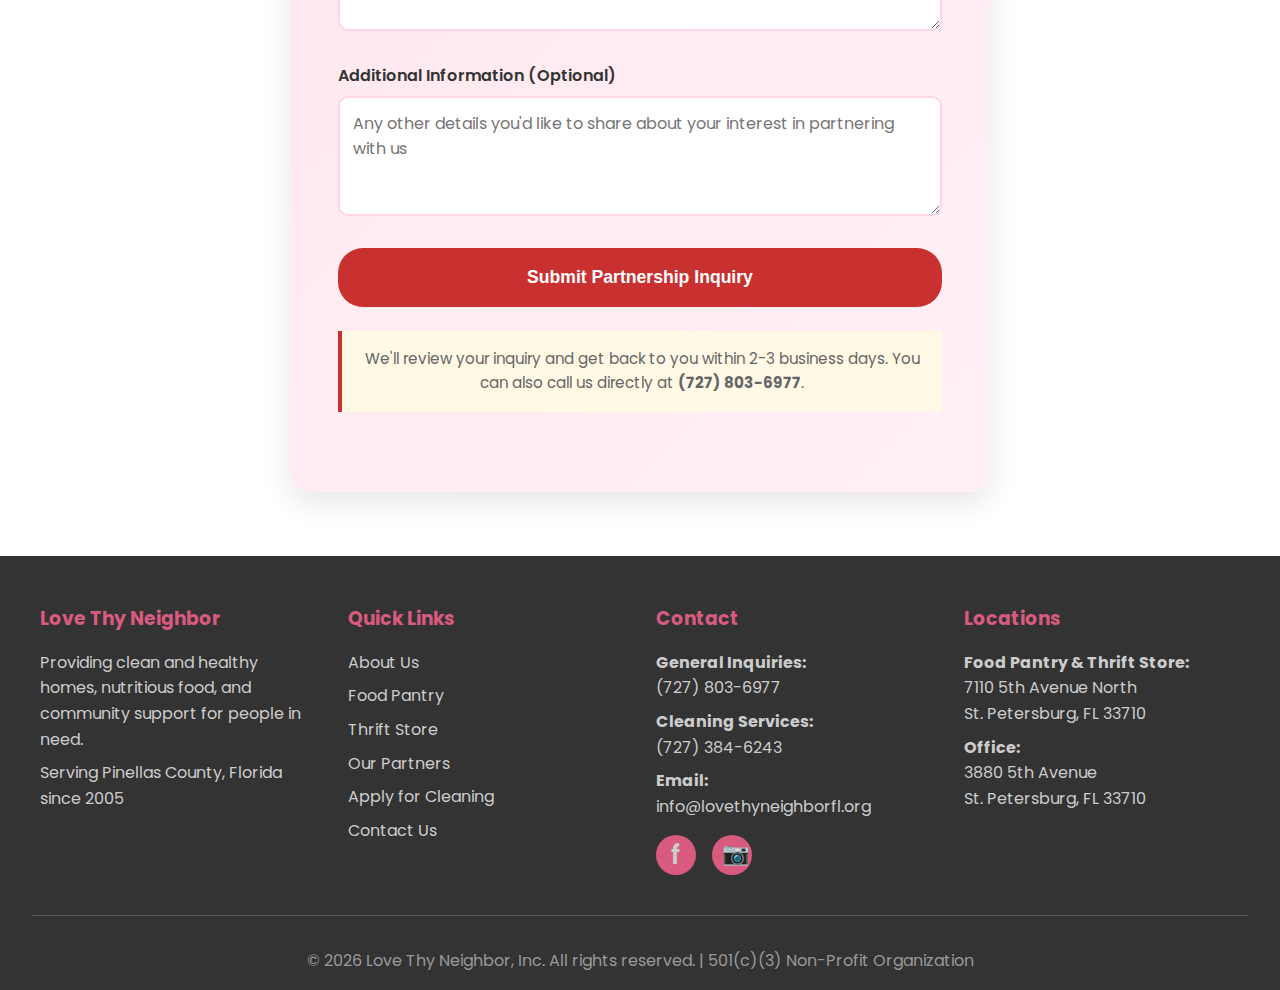
<file: partners.html>
<!DOCTYPE html>
<html lang="en">
  <head>
    <meta charset="UTF-8" />
    <meta name="viewport" content="width=device-width, initial-scale=1.0" />
    <link
      href="https://fonts.googleapis.com/css2?family=Poppins:wght@300;400;600;700&family=Pacifico&display=swap"
      rel="stylesheet"
    />
    <link rel="stylesheet" href="styles/main.css" />
    <title>Partners - Love Thy Neighbor</title>
  </head>
  <body>
    <header>
      <nav>
        <div class="logo">
          <a href="index.html">
            <img src="images/logo.jpeg" alt="Love Thy Neighbor Logo" />
          </a>
          <span class="logo-text"
            ><a href="index.html" target="_blank">Love Thy Neighbor</a></span
          >
        </div>
        <div class="hamburger" id="hamburger">
          <span></span>
          <span></span>
          <span></span>
        </div>
        <ul id="navMenu">
          <li><a href="index.html">Home</a></li>
          <li><a href="about-us.html">About Us</a></li>
          <li><a href="food-pantry.html">Food Pantry</a></li>
          <li><a href="thrift-store.html">Thrift Store</a></li>
          <li><a href="partners.html">Partners</a></li>
          <li><a href="contact.html">Contact</a></li>
          <li>
            <a
              href="https://www.zeffy.com/en-US/donation-form/love-thy-neighbor-giving-hope-to-our-community"
              class="donate-btn"
              target="_blank"
              >Donate Now</a
            >
          </li>
        </ul>
      </nav>
    </header>

    <div class="page-header">
      <h1>Our Partners</h1>
      <p>
        Love Thy Neighbor's mission is made possible by the generosity and
        commitment of our community partners. These businesses and organizations
        donate their time, services, and resources to help us serve families in
        need throughout the Tampa Bay area. We are deeply grateful for their
        support and dedication to making our community a better place for
        everyone.
      </p>
    </div>

    <section class="thank-you">
      <div class="container">
        <div class="partners-grid">
          <div class="partner-card">
            <a
              href="https://www.stpetefreeclinic.org"
              target="_blank"
              rel="noopener"
              class="partner-logo-link"
            >
              <img
                src="images/partners/spfc-logo-primary-color.png"
                alt="St. Pete Free Clinic"
                class="partner-logo"
              />
            </a>
          </div>

          <div class="partner-card">
            <a
              href="https://pinellasbeacheschamber.org/"
              target="_blank"
              rel="noopener"
              class="partner-logo-link"
            >
              <img
                src="images/partners/pinellas-beaches-chamber-of-commerce-logo.png"
                alt="Pinellas Beaches Chamber of Commerce"
                class="partner-logo"
              />
            </a>
          </div>

          <div class="partner-card">
            <a
              href="https://www.facebook.com/TastyTreatsCafeLLC/"
              target="_blank"
              rel="noopener"
              class="partner-logo-link"
            >
              <img
                src="images/partners/tasty-treats.jpg"
                alt="Tasty Treats Cafe"
                class="partner-logo"
              />
            </a>
          </div>

          <div class="partner-card">
            <a
              href="https://www.2collegebrothers.com"
              target="_blank"
              rel="noopener"
              class="partner-logo-link"
            >
              <img
                src="images/partners/2-college-brothers.jpg"
                alt="2 College Brothers Moving + Storage"
                class="partner-logo"
              />
            </a>
          </div>

          <div class="partner-card">
            <a
              href="https://5brothershauling.com/"
              target="_blank"
              rel="noopener"
              class="partner-logo-link"
            >
              <img
                src="images/partners/5-brothers-hauling-and-dumpster-rentals.jpg"
                alt="5 Brothers Junk Removal & Dumpster Rentals"
                class="partner-logo"
              />
            </a>
          </div>

          <div class="partner-card">
            <a
              href="https://www.facebook.com/p/Active-Trapping-100092336591678/"
              target="_blank"
              rel="noopener"
              class="partner-logo-link"
            >
              <img
                src="images/partners/active-trapping-llc.jpg"
                alt="Active Trapping LLC"
                class="partner-logo"
              />
            </a>
          </div>

          <div class="partner-card">
            <a
              href="https://www.blueboxlocksmith.com/"
              target="_blank"
              rel="noopener"
              class="partner-logo-link"
            >
              <img
                src="images/partners/bluebox-locksmith.jpg"
                alt="BlueBox Locksmith"
                class="partner-logo"
              />
            </a>
          </div>

          <div class="partner-card">
            <a
              href="https://www.originalbandingo.com/"
              target="_blank"
              rel="noopener"
              class="partner-logo-link"
            >
              <img
                src="images/partners/original-bandingo-music-bingo.jpeg"
                alt="The Original Bandingo Music Bingo"
                class="partner-logo"
              />
            </a>
          </div>

          <div class="partner-card">
            <a
              href="https://www.royalneighbors.org"
              target="_blank"
              rel="noopener"
              class="partner-logo-link"
            >
              <img
                src="images/partners/royal-neighbors-of-america.jpg"
                alt="Royal Neighbors of America"
                class="partner-logo"
              />
            </a>
          </div>
        </div>
      </div>
    </section>

    <section class="benefits">
      <div class="container">
        <h2 class="section-title">Partnership Benefits</h2>
        <p style="text-align: center; color: #666; margin-bottom: 2rem">
          When you partner with Love Thy Neighbor, you gain more than goodwill
        </p>

        <div class="benefits-grid">
          <div class="benefit-card">
            <div class="benefit-icon">📣</div>
            <h3>Community Recognition</h3>
            <p>
              Your company name and logo featured on our website, at fundraising
              events, and in press releases to the media.
            </p>
          </div>

          <div class="benefit-card">
            <div class="benefit-icon">💝</div>
            <h3>Tax Deductions</h3>
            <p>
              Love Thy Neighbor is a 501(c)(3) non-profit organization. Your
              donations and sponsorships are tax-deductible.
            </p>
          </div>

          <div class="benefit-card">
            <div class="benefit-icon">🤝</div>
            <h3>Direct Impact</h3>
            <p>
              See exactly how your support helps families in need through our
              food pantry, thrift store, and free cleaning services.
            </p>
          </div>

          <div class="benefit-card">
            <div class="benefit-icon">❤️</div>
            <h3>Build Trust</h3>
            <p>
              Partnerships build trust with the community. Show your customers
              you care about making Tampa Bay a better place.
            </p>
          </div>
        </div>
      </div>
    </section>

    <section class="partner-form-section">
      <div class="container">
        <h2 class="section-title">Become a Partner</h2>

        <div class="partner-form">
          <h3>Partner Inquiry Form</h3>
          <p>
            Interested in partnering with Love Thy Neighbor? We'd love to hear
            from you! Whether you can offer monthly financial support, service
            donations, or other forms of partnership, every contribution helps
            us serve more families.
          </p>

          <form action="#" method="POST">
            <div class="form-group">
              <label for="business-name"
                >Business/Organization Name
                <span class="required">*</span></label
              >
              <input
                type="text"
                id="business-name"
                name="business-name"
                required
              />
            </div>

            <div class="form-group">
              <label for="contact-name"
                >Contact Name <span class="required">*</span></label
              >
              <input
                type="text"
                id="contact-name"
                name="contact-name"
                required
              />
            </div>

            <div class="form-group">
              <label for="contact-phone"
                >Contact Phone Number <span class="required">*</span></label
              >
              <input
                type="tel"
                id="contact-phone"
                name="contact-phone"
                placeholder="727-555-1234"
                required
              />
            </div>

            <div class="form-group">
              <label for="contact-email"
                >Contact Email <span class="required">*</span></label
              >
              <input
                type="email"
                id="contact-email"
                name="contact-email"
                required
              />
            </div>

            <div class="form-group">
              <label for="service-offered"
                >Service/Support Offered <span class="required">*</span></label
              >
              <textarea
                id="service-offered"
                name="service-offered"
                placeholder="Please describe what services, products, or support your business can provide (e.g., monthly pledge, pest control services, moving assistance, etc.)"
                required
              ></textarea>
            </div>

            <div class="form-group">
              <label for="additional-info"
                >Additional Information (Optional)</label
              >
              <textarea
                id="additional-info"
                name="additional-info"
                placeholder="Any other details you'd like to share about your interest in partnering with us"
              ></textarea>
            </div>

            <button type="submit" class="submit-btn">
              Submit Partnership Inquiry
            </button>

            <p class="form-note">
              We'll review your inquiry and get back to you within 2-3 business
              days. You can also call us directly at
              <strong>(727) 803-6977</strong>.
            </p>
          </form>
        </div>
      </div>
    </section>

    <footer>
      <div class="footer-content">
        <div class="footer-section">
          <h3>Love Thy Neighbor</h3>
          <p>
            Providing clean and healthy homes, nutritious food, and community
            support for people in need.
          </p>
          <p>Serving Pinellas County, Florida since 2005</p>
        </div>

        <div class="footer-section">
          <h3>Quick Links</h3>
          <a href="about-us.html">About Us</a>
          <a href="food-pantry.html">Food Pantry</a>
          <a href="thrift-store.html">Thrift Store</a>
          <a href="partners.html">Our Partners</a>
          <a href="apply.html">Apply for Cleaning</a>
          <a href="contact.html">Contact Us</a>
        </div>

        <div class="footer-section">
          <h3>Contact</h3>
          <p><strong>General Inquiries:</strong><br />(727) 803-6977</p>
          <p><strong>Cleaning Services:</strong><br />(727) 384-6243</p>
          <p><strong>Email:</strong><br />info@lovethyneighborfl.org</p>
          <div class="social-links">
            <a
              href="https://www.facebook.com/p/Love-Thy-Neighbor-Florida-100093370116046/"
              class="social-icon facebook"
              target="_blank"
              rel="noreferrer"
              >f</a
            >
            <a
              href="https://www.instagram.com/lovethyneighborfl/"
              class="social-icon camera"
              target="_blank"
              rel="noreferrer"
              >📷</a
            >
          </div>
        </div>

        <div class="footer-section">
          <h3>Locations</h3>
          <p>
            <strong>Food Pantry & Thrift Store:</strong><br />7110 5th Avenue
            North<br />St. Petersburg, FL 33710
          </p>
          <p>
            <strong>Office:</strong><br />3880 5th Avenue<br />St. Petersburg,
            FL 33710
          </p>
        </div>
      </div>

      <div class="footer-bottom">
        <p>
          &copy; 2026 Love Thy Neighbor, Inc. All rights reserved. | 501(c)(3)
          Non-Profit Organization
        </p>
      </div>
    </footer>

    <script src="script/main.js"></script>
  </body>
</html>
</file>
<file: styles/main.css>
/* ============================================================
   LOVE THY NEIGHBOR - MASTER STYLESHEET
   Breakpoints: 1024px (tablet), 768px (small tablet), 468px (mobile)
   ============================================================ */

/* ============================================================
   GLOBAL RESET & BASE
   ============================================================ */
* {
  margin: 0;
  padding: 0;
  box-sizing: border-box;
}

body {
  font-family: "Poppins", sans-serif;
  color: #333;
  line-height: 1.6;
}

/* ============================================================
   HEADER & NAVIGATION
   ============================================================ */
header {
  background: white;
  box-shadow: 0 2px 10px rgba(0, 0, 0, 0.1);
  position: sticky;
  top: 0;
  z-index: 100;
}

nav {
  max-width: 1200px;
  margin: 0 auto;
  display: flex;
  justify-content: space-between;
  align-items: center;
  padding: 1rem 2rem;
}

.logo {
  display: flex;
  align-items: center;
  gap: 1rem;
}

.logo img {
  height: 60px;
}

.logo-text {
  font-family: "Pacifico", cursive;
  font-size: 1.5rem;
}

.logo-text a {
  color: #d85b7f;
  text-decoration: none;
}

nav ul {
  display: flex;
  list-style: none;
  gap: 2rem;
}

nav a {
  text-decoration: none;
  color: #333;
  font-weight: 500;
  transition: color 0.3s;
}

nav a:hover {
  color: #d85b7f;
}

.donate-btn {
  background: #c93030;
  color: white !important;
  padding: 0.7rem 1.5rem;
  border-radius: 25px;
  transition: background 0.3s, transform 0.3s;
}

.donate-btn:hover {
  background: #a82828;
  transform: translateY(-2px);
}

/* ============================================================
   HAMBURGER MENU
   ============================================================ */
.hamburger {
  display: none;
  flex-direction: column;
  cursor: pointer;
  padding: 0.5rem;
}

.hamburger span {
  width: 30px;
  height: 3px;
  background: #c93030;
  margin: 3px 0;
  transition: all 0.3s;
  border-radius: 3px;
}

.hamburger.active span:nth-child(1) {
  transform: rotate(45deg) translate(8px, 8px);
}

.hamburger.active span:nth-child(2) {
  opacity: 0;
}

.hamburger.active span:nth-child(3) {
  transform: rotate(-45deg) translate(7px, -7px);
}

/* ============================================================
   PAGE HEADER (shared banner at top of inner pages)
   ============================================================ */
.page-header {
  background: linear-gradient(135deg, #fff0f5 0%, #ffe4e9 100%);
  padding: 3rem 2rem;
  text-align: center;
}

.page-header h1 {
  font-family: "Pacifico", cursive;
  font-size: 3rem;
  color: #d85b7f;
  margin-bottom: 1rem;
}

.page-header p {
  font-size: 1.2rem;
  color: #555;
  max-width: 800px;
  margin: 0 auto;
}

/* ============================================================
   CONTAINER
   ============================================================ */
.container {
  max-width: 1200px;
  margin: 0 auto;
  padding: 0 2rem;
}

/* ============================================================
   SHARED SECTION TITLES
   ============================================================ */
.section-title {
  font-family: "Pacifico", cursive;
  font-size: 2.5rem;
  color: #d85b7f;
  text-align: center;
  margin-bottom: 3rem;
}

.section-subtitle {
  text-align: center;
  color: #666;
  font-size: 1.1rem;
  margin-bottom: 3rem;
}

/* ============================================================
   SHARED BUTTON
   ============================================================ */
.btn {
  display: inline-block;
  padding: 1rem 2rem;
  background: #c93030;
  color: white;
  text-decoration: none;
  border-radius: 25px;
  font-weight: 600;
  transition: transform 0.3s, background 0.3s;
}

.btn:hover {
  background: #a82828;
  transform: translateY(-2px);
}

/* ============================================================
   FOOTER
   ============================================================ */
footer {
  background: #333;
  color: white;
  padding: 3rem 2rem 1rem;
}

.footer-content {
  max-width: 1200px;
  margin: 0 auto;
  display: grid;
  grid-template-columns: repeat(auto-fit, minmax(250px, 1fr));
  gap: 2rem;
  margin-bottom: 2rem;
}

.footer-section h3 {
  color: #d85b7f;
  margin-bottom: 1rem;
}

.footer-section p,
.footer-section a {
  color: #ccc;
  text-decoration: none;
  display: block;
  margin-bottom: 0.5rem;
}

.footer-section a:hover {
  color: #d85b7f;
}

.footer-bottom {
  text-align: center;
  padding-top: 2rem;
  border-top: 1px solid #555;
  color: #999;
}

/* ============================================================
   SOCIAL LINKS
   ============================================================ */
.social-links {
  display: flex;
  gap: 1rem;
  margin-top: 1rem;
}

.social-icon {
  width: 40px;
  height: 40px;
  background: #d85b7f;
  border-radius: 50%;
  display: flex;
  align-items: center;
  justify-content: center;
  color: white;
  text-decoration: none;
  transition: background 0.3s;
}

.social-icon.facebook {
  font-size: 26px;
  padding-left: 15px;
  font-weight: 600;
}

.social-icon.camera {
  font-size: 22px;
  padding-left: 9.5px;
  padding-top: 1px;
}

.social-icon:hover {
  background: #c93030;
}

/* ============================================================
   INDEX PAGE - HERO
   ============================================================ */
.hero {
  background: linear-gradient(135deg, #fff0f5 0%, #ffe4e9 100%);
  padding: 4rem 2rem;
  text-align: center;
}

.hero-content {
  max-width: 900px;
  margin: 0 auto;
}

.hero h1 {
  font-family: "Pacifico", cursive;
  font-size: 3rem;
  color: #d85b7f;
  margin-bottom: 1rem;
}

.hero h2 {
  font-size: 1.8rem;
  color: #c93030;
  margin-bottom: 1.5rem;
  font-weight: 600;
}

.hero p {
  font-size: 1.2rem;
  margin-bottom: 2rem;
  color: #555;
}

.cta-buttons {
  display: flex;
  gap: 1.5rem;
  justify-content: center;
  flex-wrap: wrap;
}

.btn-primary {
  padding: 1rem 2.5rem;
  border-radius: 30px;
  text-decoration: none;
  font-weight: 600;
  font-size: 1.1rem;
  transition: transform 0.3s, box-shadow 0.3s;
  display: inline-block;
  background: #c93030;
  color: white;
}

.btn-secondary {
  padding: 1rem 2.5rem;
  border-radius: 30px;
  text-decoration: none;
  font-weight: 600;
  font-size: 1.1rem;
  transition: transform 0.3s, box-shadow 0.3s;
  display: inline-block;
  background: white;
  color: #d85b7f;
  border: 2px solid #d85b7f;
}

.btn-primary:hover,
.btn-secondary:hover {
  transform: translateY(-3px);
  box-shadow: 0 6px 20px rgba(0, 0, 0, 0.15);
}

/* ============================================================
   INDEX PAGE - SERVICES
   ============================================================ */
.services {
  padding: 4rem 2rem;
  background: white;
}

.services-grid {
  display: grid;
  grid-template-columns: repeat(auto-fit, minmax(300px, 1fr));
  gap: 2rem;
}

.service-card {
  background: #fff0f5;
  padding: 2rem;
  border-radius: 15px;
  text-align: center;
  transition: transform 0.3s;
}

.service-card:hover {
  transform: translateY(-5px);
  box-shadow: 0 8px 25px rgba(216, 91, 127, 0.2);
}

.service-icon {
  font-size: 3rem;
  margin-bottom: 1rem;
}

.service-card h3 {
  color: #c93030;
  font-size: 1.5rem;
  margin-bottom: 1rem;
}

.service-card p {
  color: #555;
  margin-bottom: 1rem;
}

.service-card a {
  color: #d85b7f;
  text-decoration: none;
  font-weight: 600;
}

/* ============================================================
   INDEX PAGE - APPLICATION
   ============================================================ */
.application {
  background: linear-gradient(135deg, #ffe4e9 0%, #fff0f5 100%);
  padding: 4rem 2rem;
}

.app-box {
  max-width: 700px;
  margin: 0 auto;
  background: white;
  padding: 3rem;
  border-radius: 20px;
  box-shadow: 0 10px 30px rgba(0, 0, 0, 0.1);
}

.app-box h2 {
  font-family: "Pacifico", cursive;
  color: #d85b7f;
  font-size: 2rem;
  margin-bottom: 1rem;
  text-align: center;
}

.app-box h3 {
  color: #c93030;
  font-size: 1.3rem;
  margin-bottom: 1.5rem;
  text-align: center;
}

.eligibility {
  background: #fff0f5;
  padding: 1.5rem;
  border-radius: 10px;
  margin-bottom: 2rem;
}

.eligibility h4 {
  color: #c93030;
  margin-bottom: 1rem;
}

.eligibility ul {
  list-style-position: inside;
  color: #555;
}

.eligibility li {
  margin-bottom: 0.5rem;
}

.form-note {
  background: #fff9e6;
  border-left: 4px solid #c93030;
  padding: 1rem;
  margin-bottom: 2rem;
}

.app-box .btn {
  display: block;
  text-align: center;
  width: 100%;
}

/* ============================================================
   INDEX PAGE - IMPACT STATS
   ============================================================ */
.impact {
  padding: 4rem 2rem;
  background: white;
}

.impact-stats {
  display: grid;
  grid-template-columns: repeat(auto-fit, minmax(200px, 1fr));
  gap: 2rem;
  margin-top: 2rem;
}

.stat-box {
  text-align: center;
  padding: 2rem;
}

.stat-number {
  font-size: 3rem;
  font-weight: 700;
  color: #c93030;
}

.stat-label {
  color: #555;
  font-size: 1.1rem;
  margin-top: 0.5rem;
}

/* ============================================================
   INDEX PAGE - NEWS
   ============================================================ */
.news-container {
  max-width: 800px;
  margin: 0 auto;
}

.news {
  padding: 4rem 2rem;
  background: #fff0f5;
}

.news-grid {
  display: grid;
  grid-template-columns: repeat(auto-fit, minmax(300px, 1fr));
  gap: 3rem;
  margin-top: 2rem;
}

.news-card {
  background: white;
  border-radius: 15px;
  overflow: hidden;
  box-shadow: 0 4px 15px rgba(0, 0, 0, 0.1);
  transition: transform 0.3s;
}

.news-card:hover {
  transform: scale(1.02);
}

.news-image {
  width: 100%;
  height: 200px;
  background: #d85b7f;
  display: flex;
  align-items: center;
  justify-content: center;
  color: white;
  font-size: 3rem;
  overflow: hidden;
}

.news-content {
  padding: 1.5rem;
}

.news-story-image {
  width: 100%;
  height: 100%;
  object-fit: cover;
  padding: 40px 10px 10px 0;
}

.news-date {
  color: #999;
  font-size: 0.9rem;
  margin-bottom: 0.5rem;
}

.news-card h3 {
  color: #c93030;
  margin-bottom: 1rem;
}

.news-card a {
  color: #d85b7f;
  text-decoration: none;
  font-weight: 600;
}

/* ============================================================
   ABOUT US PAGE - MISSION
   ============================================================ */
.mission {
  padding: 4rem 2rem;
  background: white;
}

.mission-box {
  background: #fff0f5;
  padding: 3rem;
  border-radius: 20px;
  text-align: center;
  max-width: 900px;
  margin: 0 auto;
}

.mission-box h2 {
  font-family: "Pacifico", cursive;
  color: #c93030;
  font-size: 2rem;
  margin-bottom: 1.5rem;
}

.mission-box p {
  font-size: 1.2rem;
  line-height: 1.8;
  color: #555;
}

/* ============================================================
   ABOUT US PAGE - FOUNDER
   ============================================================ */
.founder {
  padding: 4rem 2rem;
  background: white;
}

.founder-content {
  display: grid;
  grid-template-columns: 1fr 2fr;
  gap: 3rem;
  align-items: center;
}

.founder-image {
  width: 100%;
  aspect-ratio: 3/4;
  background: #d85b7f;
  border-radius: 20px;
  display: flex;
  align-items: center;
  justify-content: center;
  color: white;
  font-size: 4rem;
  overflow: hidden;
}

.founder-image img {
  width: 330px;
  height: 450px;
  object-fit: cover;
  border-radius: 20px;
}

.founder-text h2 {
  font-family: "Pacifico", cursive;
  color: #d85b7f;
  font-size: 2.5rem;
  margin-bottom: 1rem;
}

.founder-text h3 {
  color: #c93030;
  font-size: 1.3rem;
  margin-bottom: 1.5rem;
}

.founder-text p {
  margin-bottom: 1rem;
  color: #555;
  font-size: 1.05rem;
}

.highlight-box {
  background: #fff9e6;
  border-left: 4px solid #c93030;
  padding: 1.5rem;
  margin: 2rem 0;
}

/* ============================================================
   ABOUT US PAGE - TIMELINE
   ============================================================ */
.timeline {
  padding: 4rem 2rem;
  background: #fff0f5;
}

.timeline-items {
  max-width: 800px;
  margin: 0 auto;
  position: relative;
}

.timeline-items::before {
  content: "";
  position: absolute;
  left: 50%;
  top: 0;
  bottom: 0;
  width: 3px;
  background: #d85b7f;
  transform: translateX(-50%);
}

.timeline-item {
  display: grid;
  grid-template-columns: 1fr 1fr;
  gap: 2rem;
  margin-bottom: 3rem;
  position: relative;
}

.timeline-item:nth-child(even) .timeline-content {
  grid-column: 2;
}

.timeline-item:nth-child(even) .timeline-year {
  grid-column: 1;
  text-align: right;
}

.timeline-item:nth-child(odd) .timeline-year {
  grid-column: 1;
  text-align: right;
}

.timeline-year {
  font-size: 2rem;
  font-weight: 700;
  color: #c93030;
  align-self: center;
}

.timeline-content {
  background: white;
  padding: 2rem;
  border-radius: 15px;
  box-shadow: 0 4px 15px rgba(0, 0, 0, 0.1);
}

.timeline-content h3 {
  color: #d85b7f;
  margin-bottom: 0.5rem;
}

.timeline-dot {
  position: absolute;
  left: 50%;
  top: 50%;
  transform: translate(-50%, -50%);
  width: 20px;
  height: 20px;
  background: #c93030;
  border: 4px solid white;
  border-radius: 50%;
  box-shadow: 0 0 0 3px #d85b7f;
}

/* ============================================================
   ABOUT US PAGE - BOARD
   ============================================================ */
.board {
  padding: 4rem 2rem;
  background: white;
}

.board-grid {
  display: grid;
  grid-template-columns: repeat(auto-fit, minmax(350px, 1fr));
  gap: 2rem;
  margin-top: 2rem;
}

.board-member {
  text-align: center;
  background: #fff0f5;
  padding: 2rem;
  border-radius: 15px;
}

.board-photo {
  width: 150px;
  height: 150px;
  background: #d85b7f;
  border-radius: 50%;
  margin: 0 auto 1rem;
  display: flex;
  align-items: center;
  justify-content: center;
  color: white;
  font-size: 3rem;
  overflow: hidden;
}

.board-member img {
  border-radius: 100px;
  margin: 0 auto;
  width: 130px;
  height: 130px;
  object-fit: cover;
}

.board-member h3 {
  color: #c93030;
  margin-bottom: 0.5rem;
}

.board-member p {
  color: #555;
  font-size: 0.95rem;
}

/* ============================================================
   FOOD PANTRY PAGE - PAGE HEADER STATS
   ============================================================ */
.page-header .stats {
  display: flex;
  justify-content: center;
  gap: 3rem;
  margin-top: 2rem;
  flex-wrap: wrap;
}

.stat {
  text-align: center;
}

.stat .stat-number {
  font-size: 2.5rem;
  font-weight: 700;
  color: #c93030;
}

.stat .stat-label {
  color: #666;
}

/* ============================================================
   FOOD PANTRY & THRIFT STORE - INFO SECTION
   ============================================================ */
.info-section {
  padding: 4rem 2rem;
  background: #fff0f5;
}

.info-grid {
  display: grid;
  grid-template-columns: repeat(auto-fit, minmax(300px, 1fr));
  gap: 2rem;
  margin-top: 2rem;
}

.info-card {
  background: white;
  padding: 2rem;
  border-radius: 15px;
}

.info-card h3 {
  color: #c93030;
  font-size: 1.5rem;
  margin-bottom: 1rem;
  display: flex;
  align-items: center;
  gap: 0.5rem;
}

.info-icon {
  font-size: 2rem;
}

.hours-list {
  list-style: none;
}

.hours-list li {
  display: flex;
  justify-content: space-between;
  padding: 0.5rem 0;
  border-bottom: 1px solid #ffd6e4;
}

.hours-list li:last-child {
  border-bottom: none;
}

.day {
  font-weight: 600;
  color: #333;
}

.time {
  color: #666;
}

.closed {
  color: #999;
  font-style: italic;
}

.address {
  font-size: 1.1rem;
  line-height: 1.8;
}

.note {
  background: #fff9e6;
  padding: 1rem;
  border-radius: 10px;
  margin-top: 1rem;
  font-size: 0.95rem;
}

/* ============================================================
   FOOD PANTRY PAGE - HOW IT WORKS
   ============================================================ */
.how-it-works {
  padding: 4rem 2rem;
  background: white;
}

.steps {
  display: grid;
  grid-template-columns: repeat(2, minmax(150px, 1fr));
  gap: 2rem;
  max-width: 1000px;
  margin: 0 auto;
}

.step {
  background: #fff0f5;
  padding: 2rem;
  border-radius: 15px;
  text-align: center;
  position: relative;
}

.step-number {
  width: 60px;
  height: 60px;
  background: #c93030;
  color: white;
  border-radius: 50%;
  display: flex;
  align-items: center;
  justify-content: center;
  font-size: 1.8rem;
  font-weight: 700;
  margin: 0 auto 1rem;
}

.step h3 {
  color: #d85b7f;
  margin-bottom: 1rem;
}

/* ============================================================
   FOOD PANTRY PAGE - REQUIREMENTS
   ============================================================ */
.requirements {
  padding: 4rem 2rem;
  background: white;
}

.req-box {
  max-width: 800px;
  margin: 2rem auto 0;
  background: #fff9e6;
  border-left: 5px solid #c93030;
  padding: 2rem;
  border-radius: 10px;
}

.req-box h3 {
  color: #c93030;
  margin-bottom: 1.5rem;
  font-size: 1.5rem;
}

.req-list {
  list-style: none;
  margin-bottom: 1.5rem;
}

.req-list li {
  padding: 0.8rem 0;
  padding-left: 2rem;
  position: relative;
}

.req-list li::before {
  content: "✓";
  position: absolute;
  left: 0;
  color: #c93030;
  font-weight: 700;
  font-size: 1.3rem;
}

/* ============================================================
   FOOD PANTRY PAGE - DONATE SECTION
   ============================================================ */
.donate-section {
  padding: 4rem 2rem;
  background: #fff0f5;
}

.donate-grid {
  display: grid;
  grid-template-columns: repeat(auto-fit, minmax(300px, 1fr));
  gap: 2rem;
  margin-top: 2rem;
}

.donate-card {
  background: white;
  padding: 2.5rem;
  border-radius: 15px;
  text-align: center;
}

.donate-icon {
  font-size: 4rem;
  margin-bottom: 1rem;
}

.donate-card h3 {
  color: #c93030;
  margin-bottom: 1rem;
}

.donate-card p {
  color: #666;
  margin-bottom: 1.5rem;
}

/* ============================================================
   FOOD PANTRY PAGE - CAROUSEL
   ============================================================ */
.carousel-section {
  margin-top: 4rem;
  margin-bottom: 4rem;
}

.carousel {
  width: 100%;
  overflow: hidden;
  position: relative;
  box-sizing: border-box;
  border-radius: 10px;
  border: 5px solid #c93030;
}

.carousel-slides {
  display: flex;
  transition: transform 1s ease-in-out;
  will-change: transform;
}

.carousel-slide {
  flex: 0 0 33.33%;
  min-width: 33.33%;
  box-sizing: border-box;
}

.carousel-placeholder {
  width: 100%;
  position: relative;
}

.carousel-placeholder-icon {
  width: 100%;
  aspect-ratio: 16 / 13;
  overflow: hidden;
}

.carousel-placeholder-icon img {
  width: 100%;
  height: 100%;
  object-fit: cover;
  display: block;
  transition: transform 0.3s ease;
}

.carousel-placeholder-text {
  position: absolute;
  bottom: 0;
  left: 0;
  right: 0;
  background: #d85b7f95;
  color: white;
  padding: 10px;
  text-align: center;
  font-size: 16px;
}

.projects-carousel .carousel-arrow {
  position: absolute;
  top: 50%;
  transform: translateY(-50%);
  background: #d85b7f;
  border: none;
  width: 50px;
  height: 50px;
  border-radius: 50%;
  cursor: pointer;
  z-index: 10;
  display: flex;
  align-items: center;
  justify-content: center;
  font-size: 24px;
  color: #ffffff;
  transition: background 0.3s ease;
}

.projects-carousel .carousel-arrow.prev {
  left: 15px;
}

.projects-carousel .carousel-arrow.next {
  right: 15px;
}

/* ============================================================
   THRIFT STORE PAGE - MISSION BANNER
   ============================================================ */
.mission-banner {
  background: #c93030;
  color: white;
  padding: 2rem;
  text-align: center;
}

.mission-banner h2 {
  font-size: 2rem;
  margin-bottom: 1rem;
}

.mission-banner p {
  font-size: 1.2rem;
  max-width: 800px;
  margin: 0 auto;
}

/* ============================================================
   THRIFT STORE PAGE - THRIFT INFO SECTION
   ============================================================ */
.thrift-info-section {
  padding: 4rem 2rem;
  background: white;
}

.tagline {
  font-size: 1.1rem;
  color: #c93030;
  font-weight: 600;
}

/* ============================================================
   THRIFT STORE PAGE - IMPACT GRID
   ============================================================ */
.impact-grid {
  display: grid;
  grid-template-columns: repeat(auto-fit, minmax(250px, 1fr));
  gap: 2rem;
}

.impact-card {
  background: white;
  padding: 2rem;
  border-radius: 15px;
  text-align: center;
}

.impact-icon {
  font-size: 3.5rem;
  margin-bottom: 1rem;
}

.impact-card h3 {
  color: #c93030;
  margin-bottom: 1rem;
}

.impact-card p {
  color: #666;
}

/* ============================================================
   THRIFT STORE PAGE - DONATIONS
   ============================================================ */
.donations {
  padding: 4rem 2rem;
  background: white;
}

.donation-content {
  max-width: 900px;
  margin: 0 auto;
}

.accept-box,
.no-accept-box {
  background: #fff0f5;
  padding: 2.5rem;
  border-radius: 15px;
  margin-bottom: 2rem;
}

.no-accept-box {
  background: #ffe6e6;
  border-left: 5px solid #c93030;
}

.accept-box h3,
.no-accept-box h3 {
  color: #c93030;
  font-size: 1.8rem;
  margin-bottom: 1.5rem;
}

.item-list {
  list-style: none;
  display: grid;
  grid-template-columns: repeat(auto-fit, minmax(200px, 1fr));
  gap: 1rem;
}

.item-list li {
  padding: 0.5rem 0;
  padding-left: 2rem;
  position: relative;
}

.accept-box .item-list li::before {
  content: "✓";
  position: absolute;
  left: 0;
  color: #2d882d;
  font-weight: 700;
  font-size: 1.3rem;
}

.no-accept-box .item-list li::before {
  content: "✗";
  position: absolute;
  left: 0;
  color: #c93030;
  font-weight: 700;
  font-size: 1.3rem;
}

.drop-off-locations {
  background: linear-gradient(135deg, #ffe4e9 0%, #fff0f5 100%);
  padding: 2.5rem;
  border-radius: 15px;
}

.drop-off-locations h3 {
  color: #c93030;
  font-size: 1.8rem;
  margin-bottom: 1.5rem;
  text-align: center;
}

.locations-grid {
  display: grid;
  grid-template-columns: repeat(auto-fit, minmax(250px, 1fr));
  gap: 1.5rem;
}

.location-box {
  background: white;
  padding: 1.5rem;
  border-radius: 10px;
  text-align: center;
}

.location-box h4 {
  color: #d85b7f;
  margin-bottom: 0.5rem;
}

.location-box p {
  color: #555;
  line-height: 1.6;
}

/* ============================================================
   THRIFT STORE PAGE - GALLERY
   ============================================================ */
.gallery {
  padding: 4rem 2rem;
  background: #fff0f5;
}

.gallery-grid {
  display: grid;
  grid-template-columns: repeat(auto-fit, minmax(300px, 1fr));
  gap: 1.5rem;
  margin-top: 2rem;
}

.gallery-item {
  aspect-ratio: 6/5;
  background: #d85b7f;
  border-radius: 15px;
  display: flex;
  align-items: center;
  justify-content: center;
  color: white;
  font-size: 3rem;
  overflow: hidden;
}

.gallery-item img {
  width: 100%;
  height: 100%;
  object-fit: cover;
  border-radius: 15px;
}

/* ============================================================
   PARTNERS PAGE - THANK YOU / PARTNERS GRID
   ============================================================ */
.thank-you {
  padding: 4rem 2rem;
  background: white;
  text-align: center;
}

.thank-you-text {
  max-width: 800px;
  margin: 0 auto 3rem;
  font-size: 1.1rem;
  color: #555;
  line-height: 1.8;
}

.partners-grid {
  display: grid;
  grid-template-columns: repeat(3, minmax(200px, 1fr));
  gap: 3rem;
  margin-top: 3rem;
}

.partner-card {
  background: #fff0f5;
  padding: 2rem;
  border-radius: 15px;
  display: flex;
  flex-direction: column;
  align-items: center;
  justify-content: center;
  transition: transform 0.3s, box-shadow 0.3s;
  min-height: 220px;
}

.partner-card:hover {
  transform: translateY(-5px);
  box-shadow: 0 8px 25px rgba(216, 91, 127, 0.2);
}

.partner-logo-link {
  display: flex;
  align-items: center;
  justify-content: center;
  width: 100%;
  height: 100%;
}

.partner-logo {
  max-width: 100%;
  max-height: 150px;
  width: auto;
  height: auto;
  object-fit: contain;
}

/* ============================================================
   PARTNERS PAGE - BENEFITS
   ============================================================ */
.benefits {
  padding: 4rem 2rem;
  background: #fff0f5;
}

.benefits-grid {
  display: grid;
  grid-template-columns: repeat(2, minmax(150px, 1fr));
  gap: 2rem;
  margin-top: 2rem;
}

.benefit-card {
  background: white;
  padding: 2rem;
  border-radius: 15px;
  text-align: center;
}

.benefit-icon {
  width: 80px;
  height: 80px;
  background: #d85b7f;
  border-radius: 50%;
  display: flex;
  align-items: center;
  justify-content: center;
  margin: 0 auto 1.5rem;
  font-size: 2.5rem;
  color: white;
}

.benefit-card h3 {
  color: #c93030;
  margin-bottom: 1rem;
}

.benefit-card p {
  color: #555;
}

/* ============================================================
   PARTNERS PAGE - PARTNER FORM
   ============================================================ */
.partner-form-section {
  padding: 4rem 2rem;
  background: white;
}

.partner-form {
  max-width: 700px;
  margin: 2rem auto 0;
  background: linear-gradient(135deg, #ffe4e9 0%, #fff0f5 100%);
  padding: 3rem;
  border-radius: 20px;
  box-shadow: 0 10px 30px rgba(0, 0, 0, 0.1);
}

.partner-form h3 {
  color: #c93030;
  font-size: 1.8rem;
  margin-bottom: 1rem;
  text-align: center;
}

.partner-form > p {
  text-align: center;
  color: #666;
  margin-bottom: 2rem;
}

.form-group {
  margin-bottom: 1.5rem;
}

.form-group label {
  display: block;
  margin-bottom: 0.5rem;
  color: #333;
  font-weight: 600;
}

.form-group input,
.form-group textarea,
.form-group select {
  width: 100%;
  padding: 0.8rem;
  border: 2px solid #ffd6e4;
  border-radius: 10px;
  font-family: "Poppins", sans-serif;
  font-size: 1rem;
  background: white;
}

.form-group input:focus,
.form-group textarea:focus,
.form-group select:focus {
  outline: none;
  border-color: #d85b7f;
}

.form-group textarea {
  min-height: 120px;
  resize: vertical;
}

.required {
  color: #c93030;
}

.submit-btn {
  width: 100%;
  padding: 1.2rem;
  background: #c93030;
  color: white;
  border: none;
  border-radius: 25px;
  font-size: 1.1rem;
  font-weight: 600;
  cursor: pointer;
  transition: background 0.3s, transform 0.3s;
}

.submit-btn:hover {
  background: #a82828;
  transform: translateY(-2px);
}

.form-note {
  text-align: center;
  margin-top: 1.5rem;
  font-size: 0.95rem;
  color: #666;
}

/* ============================================================
   CONTACT PAGE - CONTACT SECTION
   ============================================================ */
.contact-section {
  padding: 4rem 2rem;
  background: white;
}

.contact-grid {
  display: grid;
  grid-template-columns: repeat(auto-fit, minmax(300px, 1fr));
  gap: 2rem;
}

.contact-card {
  background: #fff0f5;
  padding: 2.5rem;
  border-radius: 15px;
  text-align: center;
}

.contact-icon {
  width: 80px;
  height: 80px;
  background: #d85b7f;
  border-radius: 50%;
  display: flex;
  align-items: center;
  justify-content: center;
  margin: 0 auto 1.5rem;
  font-size: 2.5rem;
  color: white;
}

.contact-card h3 {
  color: #c93030;
  font-size: 1.5rem;
  margin-bottom: 1rem;
}

.contact-card p {
  color: #555;
  margin-bottom: 0.5rem;
  font-size: 1.05rem;
}

.contact-card strong {
  color: #333;
}

.contact-card a {
  color: #c93030;
  text-decoration: none;
  font-weight: 600;
}

.contact-card a:hover {
  text-decoration: underline;
}

/* ============================================================
   CONTACT PAGE - LOCATIONS
   ============================================================ */
.locations {
  padding: 4rem 2rem;
  background: #fff0f5;
}

.location-grid {
  display: grid;
  grid-template-columns: repeat(auto-fit, minmax(350px, 1fr));
  gap: 2rem;
}

.location-card {
  background: white;
  padding: 2.5rem;
  border-radius: 15px;
  box-shadow: 0 4px 15px rgba(0, 0, 0, 0.1);
}

.location-card h3 {
  color: #c93030;
  font-size: 1.8rem;
  margin-bottom: 1.5rem;
}

.location-details {
  margin-bottom: 1.5rem;
}

.location-details p {
  margin-bottom: 0.5rem;
  color: #555;
}

.hours-grid {
  display: grid;
  grid-template-columns: 1fr 1fr;
  gap: 0.5rem;
  margin-top: 1rem;
  font-size: 0.95rem;
}

.hours-grid .day {
  font-weight: 600;
}

.hours-grid .time {
  color: #666;
}

.map-placeholder {
  width: 100%;
  height: 400px;
  background: #d85b7f;
  border-radius: 10px;
  display: flex;
  align-items: center;
  justify-content: center;
  color: white;
  font-size: 3rem;
  margin-top: 1.5rem;
  overflow: hidden;
}

.map-placeholder iframe {
  border-radius: 10px;
  width: 100%;
  height: 100%;
  border: 0;
}

/* ============================================================
   CONTACT PAGE - DONATE METHODS
   ============================================================ */
.contact-donate-section {
  padding: 4rem 2rem;
  background: white;
}

.donate-methods {
  display: grid;
  grid-template-columns: repeat(2, minmax(150px, 1fr));
  gap: 2rem;
  margin-top: 2rem;
}

.donate-method {
  background: #fff0f5;
  padding: 2rem;
  border-radius: 15px;
  text-align: center;
}

.donate-method h3 {
  color: #c93030;
  margin-bottom: 1rem;
}

.donate-method p {
  color: #555;
  margin-bottom: 1.5rem;
}

/* ============================================================
   RESPONSIVE - 1024px (TABLET)
   ============================================================ */
@media (max-width: 1024px) {
  nav {
    position: relative;
    max-width: 100%;
  }

  .hamburger {
    display: flex;
  }

  .logo-text {
    display: none;
  }

  nav ul {
    position: absolute;
    top: 100%;
    right: 0;
    background: white;
    flex-direction: column;
    width: 100%;
    max-height: 0;
    overflow: hidden;
    transition: max-height 0.3s ease-in-out;
    box-shadow: 0 4px 10px rgba(0, 0, 0, 0.1);
    gap: 0;
  }

  nav ul.active {
    max-height: 500px;
    padding: 1rem 0;
  }

  nav ul li {
    width: 100%;
  }

  nav ul a {
    display: block;
    padding: 1rem 2rem;
    border-bottom: 1px solid #fff0f5;
  }

  nav ul li:last-child a {
    border-bottom: none;
  }

  .donate-btn {
    margin: 1rem 2rem;
    display: block;
    text-align: center;
  }

  .hero h1 {
    font-size: 2.2rem;
  }

  .hero h2 {
    font-size: 1.4rem;
  }

  .partners-grid {
    grid-template-columns: repeat(2, 1fr);
  }
}

/* ============================================================
   RESPONSIVE - 768px (SMALL TABLET)
   ============================================================ */
@media (max-width: 768px) {
  .page-header h1 {
    font-size: 2.2rem;
  }

  .section-title {
    font-size: 2rem;
  }

  /* Grids collapse to 1 column */
  .location-grid,
  .contact-grid,
  .board-grid,
  .donate-methods,
  .benefits-grid,
  .steps {
    grid-template-columns: 1fr;
  }

  /* About Us - Founder stacks */
  .founder-content {
    grid-template-columns: 1fr;
  }

  .founder-image img {
    width: 100%;
    height: auto;
  }

  /* About Us - Timeline stacks */
  .timeline-items::before {
    left: 30px;
  }

  .timeline-item {
    grid-template-columns: 1fr;
    padding-left: 60px;
  }

  .timeline-item:nth-child(even) .timeline-content,
  .timeline-item:nth-child(even) .timeline-year {
    grid-column: 1;
    text-align: left;
  }

  .timeline-item:nth-child(odd) .timeline-year {
    text-align: left;
  }

  .timeline-dot {
    left: 30px;
  }

  /* Partners grid */
  .partners-grid {
    grid-template-columns: repeat(2, 1fr);
    gap: 1.5rem;
  }

  /* Food pantry stats wrap */
  .page-header .stats {
    flex-direction: column;
    gap: 1rem;
  }

  /* Maps */
  .map-placeholder {
    height: 300px;
  }

  /* News */
  .news-grid {
    grid-template-columns: 1fr;
  }
}

/* ============================================================
   RESPONSIVE - 468px (MOBILE)
   ============================================================ */
@media (max-width: 468px) {
  .container {
    padding: 0 1rem;
  }

  .page-header h1 {
    font-size: 1.8rem;
  }

  .section-title {
    font-size: 1.7rem;
  }

  /* Hero */
  .hero h1 {
    font-size: 1.8rem;
  }

  .hero h2 {
    font-size: 1.2rem;
  }

  .cta-buttons {
    flex-direction: column;
    align-items: center;
  }

  /* Grids - all single column */
  .location-grid,
  .contact-grid,
  .board-grid,
  .donate-methods,
  .benefits-grid,
  .steps,
  .info-grid,
  .donate-grid,
  .gallery-grid,
  .impact-grid,
  .services-grid,
  .impact-stats,
  .news-grid {
    grid-template-columns: 1fr;
  }

  /* Partners */
  .partners-grid {
    grid-template-columns: 1fr;
  }

  /* Maps */
  .map-placeholder {
    height: 250px;
  }

  /* Timeline */
  .timeline-items::before {
    left: 20px;
  }

  .timeline-item {
    grid-template-columns: 1fr;
    padding-left: 45px;
  }

  .timeline-dot {
    left: 20px;
  }

  /* Carousel */
  .carousel-slide {
    flex: 0 0 100%;
    min-width: 100%;
  }

  /* Footer centering */
  footer {
    text-align: center;
  }

  .social-links {
    justify-content: center;
  }

  .social-icon.facebook {
    padding-left: 0;
  }

  .social-icon.camera {
    padding-left: 0;
    padding-top: 0;
  }

  /* App box */
  .app-box {
    padding: 1.5rem;
  }

  /* Partner form */
  .partner-form {
    padding: 1.5rem;
  }
}
</file>
